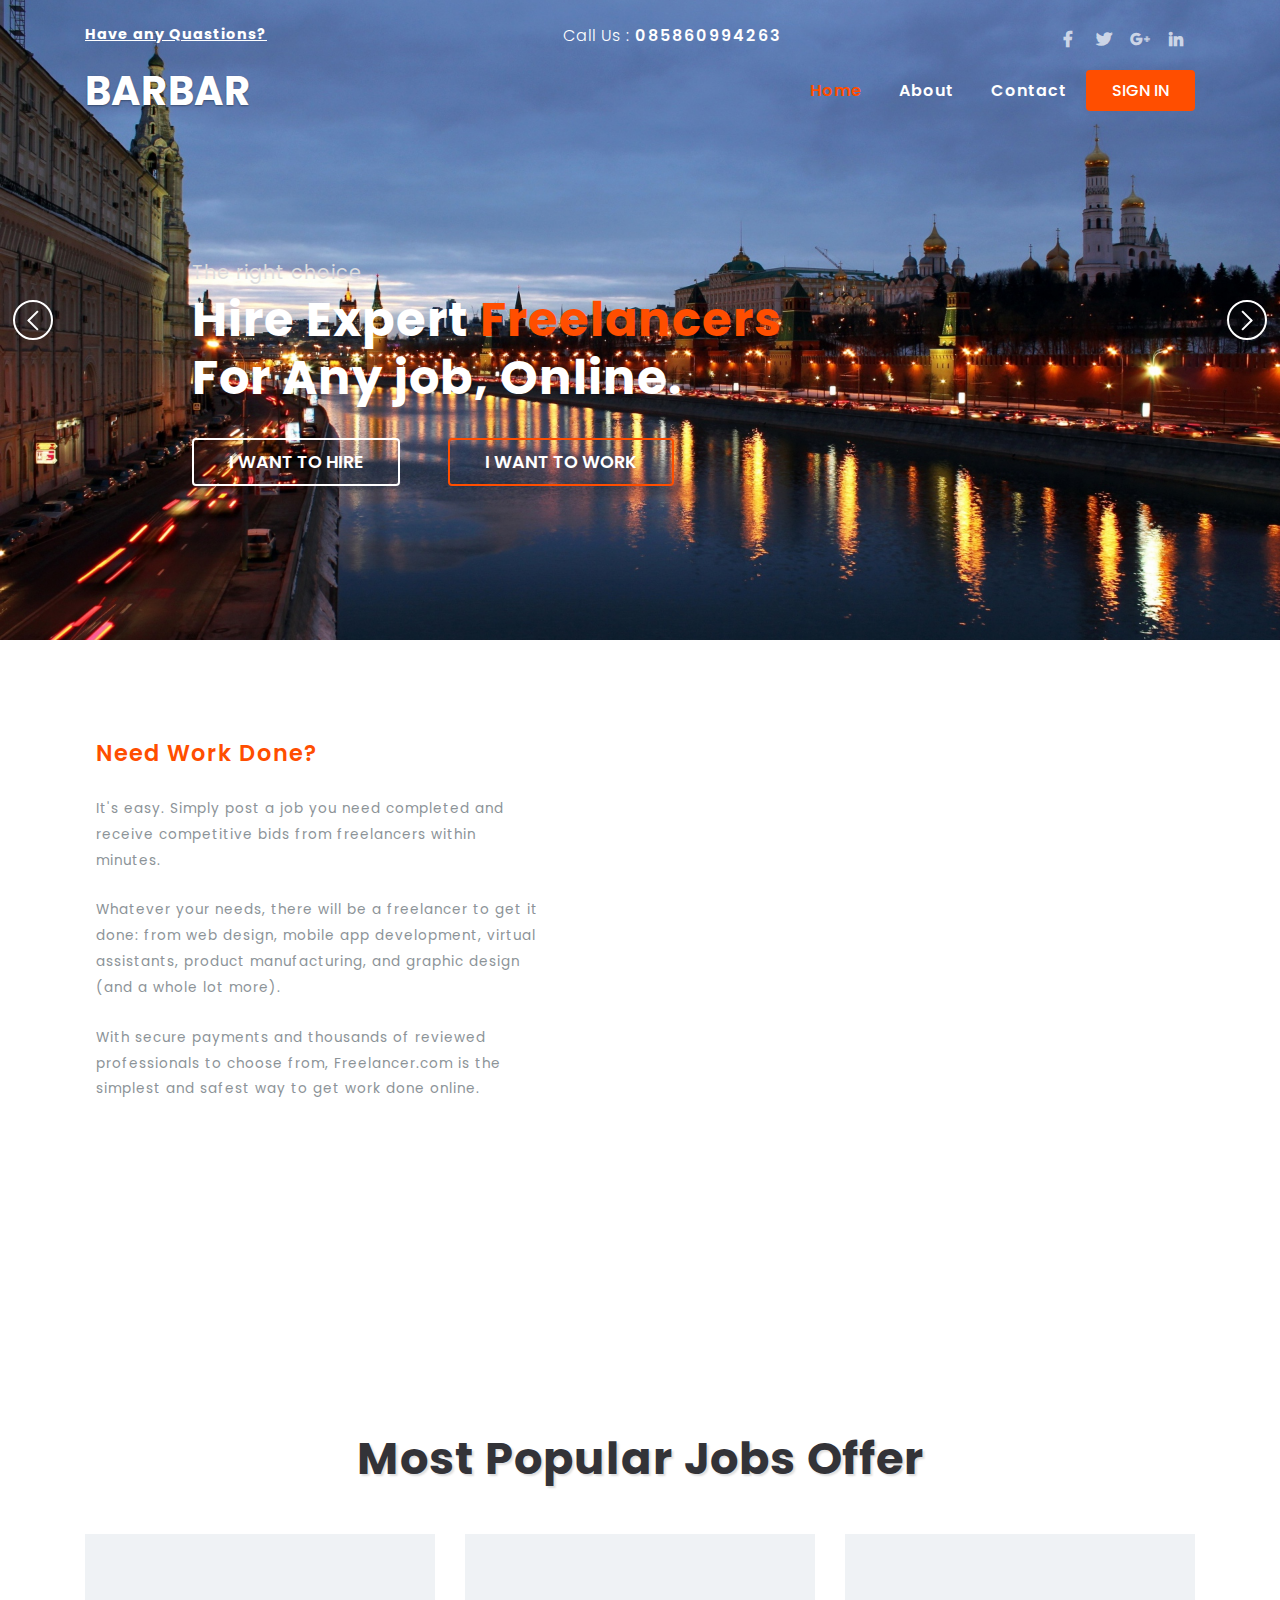
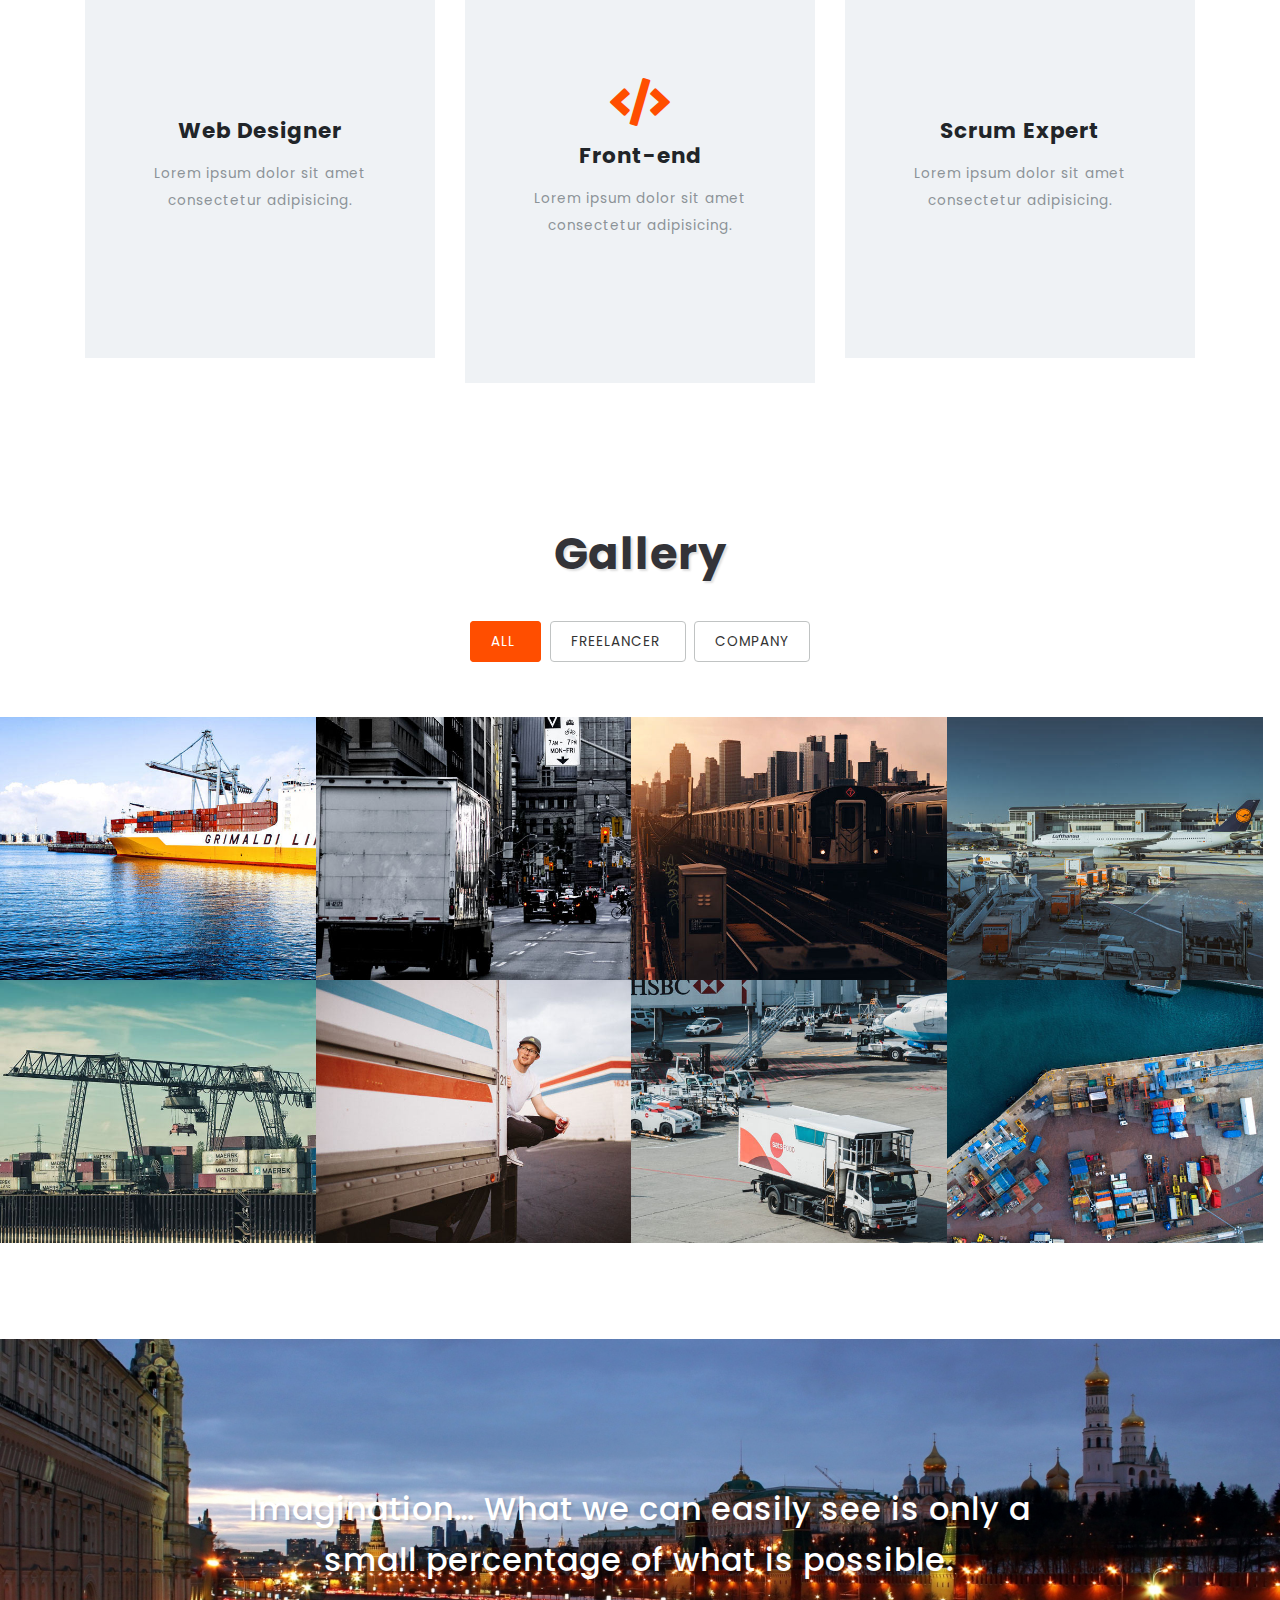
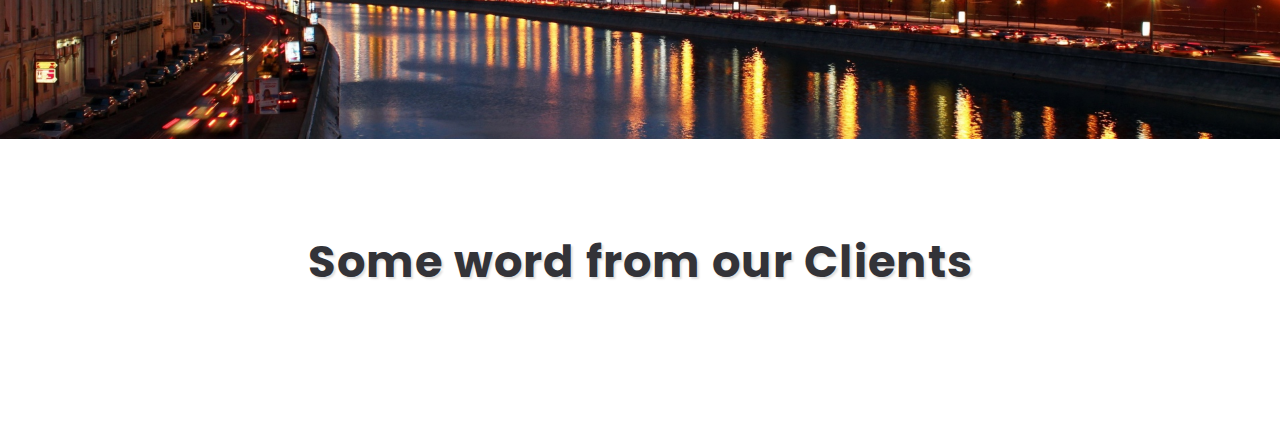
<file: index.html>
<!DOCTYPE html>
<html lang="zxx">

<head>
    <title>BARBAR CODE</title>
    <meta name="viewport" content="width=device-width, initial-scale=1">
    <link rel="stylesheet" href="https://cdnjs.cloudflare.com/ajax/libs/font-awesome/4.7.0/css/font-awesome.min.css">
    <meta name='viewport' content='width=device-width, initial-scale=1'>
    <link rel='stylesheet' href='https://use.fontawesome.com/releases/v5.5.0/css/all.css' integrity='sha384-B4dIYHKNBt8Bc12p+WXckhzcICo0wtJAoU8YZTY5qE0Id1GSseTk6S+L3BlXeVIU' crossorigin='anonymous'>
    <meta name="viewport" content="width=device-width, initial-scale=1">
    <meta charset="utf-8">
    <meta name="keywords" content="Shipment a Responsive web template, Bootstrap Web Templates, Flat Web Templates, Android Compatible web template, 
Smartphone Compatible web template, free webdesigns for Nokia, Samsung, LG, SonyEricsson, Motorola web design" />
    <script>
        addEventListener("load", function() {
            setTimeout(hideURLbar, 0);
        }, false);

        function hideURLbar() {
            window.scrollTo(0, 1);
        }
    </script>
    <link href="css/bootstrap.css" rel='stylesheet' type='text/css' />
    <link href="css/style.css" rel='stylesheet' type='text/css' />
    <link rel="stylesheet" href="css/owl.theme.css" type="text/css" media="all">
    <link rel="stylesheet" href="css/owl.carousel.css" type="text/css" media="screen" property="" />
    <link href="css/prettyPhoto.css" rel="stylesheet" type="text/css" />
    <link rel="stylesheet" href="css/minimal-slider.css" type="text/css" media="all" />
    <link href="css/fontawesome-all.css" rel="stylesheet">
    <link href="//fonts.googleapis.com/css?family=Josefin+Sans:100,100i,300,300i,400,400i,600,600i,700,700i" rel="stylesheet">
    <link href="//fonts.googleapis.com/css?family=Poppins:100,100i,200,200i,300,300i,400,400i,500,500i,600,600i,700,700i,800" rel="stylesheet">
</head>

<body>
    <div class="mian-content">
        <!-- main image slider container -->
        <div class="slide-window">
            <div class="slide-wrapper" style="width: 300%;">
                <div class="slide">
                    <div class="slide-caption">
                        <p>The right choice</p>
                        <h3>Hire Expert <span>Freelancers</span> For Any job, Online.</h3>
                        <div class="cont-btn">
                            <a class="btn text-uppercase" href="hire.html">
                            I Want to Hire</a>
                        </div>
                        <div class="cont-btnH">
                            <a class="btn text-uppercase" href="hire.html">
                            I Want to Work</a>
                        </div>

                    </div>
                </div>
                <div class="slide slide2">
                    <div class="slide-caption">
                        <p>The right choice</p>
                        <h3>Hire Expert <span>Freelancers</span> For Any job, Online.</h3>
                        <div class="cont-btn">
                            <a class="btn text-uppercase" href="hire.html">
                            I Want to Hire</a>
                        </div>
                        <div class="cont-btnH">
                            <a class="btn text-uppercase" href="hire.html">
                            I Want to Work</a>
                        </div>

                    </div>
                </div>
                <div class="slide slide3">
                    <div class="slide-caption">
                        <p>The right choice</p>
                        <h3>Hire Expert <span>Freelancers</span> For Any job, Online.</h3>
                        <div class="cont-btn">
                            <a class="btn text-uppercase" href="hire.html">
                            I Want to Hire</a>
                        </div>
                        <div class="cont-btnH">
                            <a class="btn text-uppercase" href="hire.html">
                            I Want to Work</a>
                        </div>

                    </div>
                </div>
            </div>
            <div class="slide-controller">
                <div class="slide-control-left">
                    <div class="slide-control-line"></div>
                    <div class="slide-control-line"></div>
                </div>
                <div class="slide-control-right">
                    <div class="slide-control-line"></div>
                    <div class="slide-control-line"></div>
                </div>
            </div>
        </div>
        <!-- main image slider container -->

        <div class="header-top-w3layouts">
            <div class="container">

                <header>
                    <div class="top-head-w3-agile text-left">
                        <div class="row top-content-info-wthree">
                            <div class="col-lg-5 top-content-left">
                                <h6>Have any Quastions?</h6>
                            </div>
                            <div class="col-lg-7 top-content-right">
                                <div class="row">
                                    <div class="col-md-6 callnumber text-left">
                                        <h6>Call Us : <span>085860994263</span></h6>
                                    </div>
                                    <div class="col-md-6 top-social-icons p-0">
                                        <ul class="social-icons d-flex justify-content-end">
                                            <li class="mr-1"><a href="#"><span class="fab fa-facebook-f"></span></a></li>
                                            <li class="mx-1"><a href="#"><span class="fab fa-twitter"></span></a></li>
                                            <li class="mx-1"><a href="#"><span class="fab fa-google-plus-g"></span></a></li>
                                            <li class="mx-1"><a href="#"><span class="fab fa-linkedin-in"></span></a></li>
                                        </ul>
                                    </div>
                                </div>
                            </div>

                        </div>
                    </div>
                    <div class="clearfix"></div>
                    <nav class="navbar navbar-expand-lg navbar-light">
                        <div class="logo text-left">
                            <h1>
                                <a class="navbar-brand" href="index.html">
                            BARBAR</a>
                            </h1>
                        </div>
                        <button class="navbar-toggler" type="button" data-toggle="collapse" data-target="#navbarSupportedContent" aria-controls="navbarSupportedContent" aria-expanded="false" aria-label="Toggle navigation">
                            <span class="navbar-toggler-icon">
                              
                            </span>

                        </button>

                        <div class="collapse navbar-collapse" id="navbarSupportedContent">
                            <ul class="navbar-nav ml-lg-auto text-right">
                                <li class="nav-item active">
                                    <a class="nav-link" href="index.html">Home
                                        <span class="sr-only">(current)</span>
                                    </a>
                                </li>
                                <li class="nav-item">
                                    <a class="nav-link" href="about.html">About</a>
                                </li>
                                <li class="nav-item">
                                    <a class="nav-link" href="contact.html">Contact</a>
                                </li>

                            </ul>

                            <div class="log-in">
                                <a class="btn text-uppercase" href="#" data-toggle="modal" data-target="#exampleModalCenter">
                                    Sign In</a>
                            </div>
                        </div>

                    </nav>
                </header>
            </div>
        </div>

    </div>
    
    <section class="banner-bottom-w3ls py-lg-5 py-md-5 py-3">
        <div class="container-fluid">
            <div class="row">
                <div class="
                 about-img">
                </div>
                <div class="col-lg-6 about-right">
                    <h3>Need Work Done?</h3><br>
                    <p>It's easy. Simply post a job you need completed and receive competitive bids from freelancers within minutes.</p><br>
                    <p>Whatever your needs, there will be a freelancer to get it done: from web design, mobile app development, virtual assistants, product manufacturing, and graphic design (and a whole lot more).</p><br>
                    <p>With secure payments and thousands of reviewed professionals to choose from, Freelancer.com is the simplest and safest way to get work done online.</p><br>
                    
                </div>
            </div>
        </div>
    </section>
    <!-- //banner-bottom-w3ls -->
    <!-- /services -->
    <section class="banner-bottom-w3ls py-lg-5 py-md-5 py-3">
        <div class="container">
            <div class="inner-sec-w3layouts py-lg-5 py-3">
                <h3 class="tittle text-center mb-md-5 mb-4">Most Popular Jobs Offer</h3>
                <div class="row middle-grids">
                    <div class="col-lg-4 about-in middle-grid-info text-center">
                        <div class="card">
                            <div class="card-body">
                                <i class="fas fa-laptop-code"></i>
                                <h5 class="card-title my-3">Web Designer</h5>
                                <p class="card-text">Lorem ipsum dolor sit amet consectetur adipisicing.
                                </p>
                            </div>
                        </div>
                    </div>
                    <div class="col-lg-4 about-in middle-grid-info text-center">
                        <div class="card">
                            <div class="card-body">
                                <i class="fa fa-code"></i>
                                <h5 class="card-title my-3">Front-end</h5>
                                <p class="card-text">Lorem ipsum dolor sit amet consectetur adipisicing.
                                </p>
                            </div>
                        </div>
                    </div>
                    <div class="col-lg-4 about-in middle-grid-info text-center">
                        <div class="card">
                            <div class="card-body">
                                <i class="fas fa-laptop-code"></i>
                                <h5 class="card-title my-3">Scrum Expert</h5>
                                <p class="card-text">Lorem ipsum dolor sit amet consectetur adipisicing.
                                </p>
                            </div>
                        </div>
                    </div>
                </div>
            </div>
        </div>
    </section>
    <!-- //services -->
    <!--gallery  -->
    <section class="gallery py-md-5 py-3">
        <div class="gallery-inner pb-md-5 pb-3">
            <h3 class="tittle text-center mb-md-5 mb-4">Gallery</h3>
            <ul class="portfolio-categ filter pb-5 mb-lg-3 text-center">
                <li class="port-filter all active">
                    <a href="#">All</a>
                </li>
                <li class="cat-item-1">
                    <a href="#" title="Category 1">Freelancer</a>
                </li>
                <li class="cat-item-2">
                    <a href="#" title="Category 2">company</a>
                </li>
                


            </ul>
            <ul class="portfolio-area clearfix">
                <li class="portfolio-item2" data-id="id-0" data-type="cat-item-3">
                    <span class="image-block img-hover">
                        <a class="image-zoom" href="images/g1.jpg" data-gal="prettyPhoto[gallery]">
                            <img src="images/g1.jpg" class="img-fluid " alt="">
                        </a>
                    </span>
                </li>
                <li class="portfolio-item2" data-id="id-1" data-type="cat-item-2">
                    <span class="image-block">
                       <a class="image-zoom" href="images/g2.jpg" data-gal="prettyPhoto[gallery]">
                            <img src="images/g2.jpg" class="img-fluid " alt="">
                        </a>
                    </span>
                </li>
                <li class="portfolio-item2" data-id="id-2" data-type="cat-item-1">
                    <span class="image-block">
                        <a class="image-zoom" href="images/g3.jpg" data-gal="prettyPhoto[gallery]">
                            <img src="images/g3.jpg" class="img-fluid " alt="">
                        </a>
                    </span>
                </li>
                <li class="portfolio-item2" data-id="id-4" data-type="cat-item-3">
                    <span class="image-block">
                       <a class="image-zoom" href="images/g4.jpg" data-gal="prettyPhoto[gallery]">
                            <img src="images/g4.jpg" class="img-fluid " alt="">
                        </a>
                    </span>
                </li>
                <li class="portfolio-item2" data-id="id-5" data-type="cat-item-2">
                    <span class="image-block">
                       <a class="image-zoom" href="images/g5.jpg" data-gal="prettyPhoto[gallery]">
                            <img src="images/g5.jpg" class="img-fluid " alt="">
                        </a>
                    </span>
                </li>
                <li class="portfolio-item2" data-id="id-7" data-type="cat-item-1">
                    <span class="image-block">
                       <a class="image-zoom" href="images/g6.jpg" data-gal="prettyPhoto[gallery]">
                            <img src="images/g6.jpg" class="img-fluid " alt="">
                        </a>
                    </span>
                </li>
                <li class="portfolio-item2" data-id="id-7" data-type="cat-item-1">
                    <span class="image-block">
                       <a class="image-zoom" href="images/g7.jpg" data-gal="prettyPhoto[gallery]">
                            <img src="images/g7.jpg" class="img-fluid " alt="">
                        </a>
                    </span>
                </li>
                <li class="portfolio-item2" data-id="id-7" data-type="cat-item-1">
                    <span class="image-block">
                        <a class="image-zoom" href="images/g8.jpg" data-gal="prettyPhoto[gallery]">
                            <img src="images/g8.jpg" class="img-fluid " alt="">
                        </a>
                    </span>
                </li>
            </ul>
            <!--end portfolio-area -->
        </div>
        <!-- //gallery container -->
    </section>

    <section class="bottom-last py-5 text-center">
        <div class="bottom-bg">
            <h3>Imagination… What we can easily see is only a small percentage of what is possible.</h3>

        </div>
    </section>
    
    <section class="clients py-md-5 py-3">
        <div class="container">
            <div class="inner-sec-w3layouts py-md-5 py-3">
                <h3 class="tittle text-center mb-md-5 mb-4">Some word from our Clients</h3>
                <div class="owl-carousel owl-theme">
                    <div class="item">
                        <div class="feedback-info text-left">
                            <div class="feedback-top">

                                <p>Lorem ipsum dolor sit amet consectetur adipisicing elit sedc dnmo eiusmod tempor incididunt ut labore.</p>
                            </div>
                            <div class="feedback-grids">
                                <div class="feedback-img">
                                    <img src="images/t1.jpg" class="img-fluid rounded-circle" alt="" />
                                </div>
                                <div class="feedback-img-info">
                                    <h5>Mary Jane</h5>
                                    <p>United States
                                        <span>(Company)</span>
                                    </p>
                                </div>
                                <div class="clearfix"> </div>
                            </div>
                        </div>
                    </div>
                    <div class="item">
                        <div class="feedback-info text-left">

                            <div class="feedback-top">

                                <p>Lorem ipsum dolor sit amet consectetur adipisicing elit sedc dnmo eiusmod tempor incididunt ut labore.</p>
                            </div>
                            <div class="feedback-grids">
                                <div class="feedback-img">
                                    <img src="images/t3.jpg" class="img-fluid rounded-circle" alt="" />
                                </div>
                                <div class="feedback-img-info">
                                    <h5>Steven Wilson</h5>
                                    <p>United States
                                        <span>(Company)</span>
                                    </p>
                                </div>
                                <div class="clearfix"> </div>
                            </div>
                        </div>
                    </div>
                    <div class="item">
                        <div class="feedback-info text-left">
                            <div class="feedback-top">
                                <p>Lorem ipsum dolor sit amet consectetur adipisicing elit sedc dnmo eiusmod tempor incididunt ut labore.</p>
                            </div>
                            <div class="feedback-grids">
                                <div class="feedback-img">
                                    <img src="images/t2.jpg" class="img-fluid rounded-circle" alt="" />
                                </div>
                                <div class="feedback-img-info">
                                    <h5>Peter guptill</h5>
                                    <p>Vestibulum <span>(Company)</span></p>
                                </div>
                                <div class="clearfix"> </div>
                            </div>
                        </div>
                    </div>
                    <div class="item">
                        <div class="feedback-info text-left">

                            <div class="feedback-top">

                                <p>Lorem ipsum dolor sit amet consectetur adipisicing elit sedc dnmo eiusmod tempor incididunt ut labore.</p>
                            </div>
                            <div class="feedback-grids">
                                <div class="feedback-img">
                                    <img src="images/t3.jpg" class="img-fluid rounded-circle" alt="" />
                                </div>
                                <div class="feedback-img-info">
                                    <h5>Steven Wilson</h5>
                                    <p>United States
                                        <span>(Company)</span>
                                    </p>
                                </div>
                                <div class="clearfix"> </div>
                            </div>
                        </div>
                    </div>
                    <div class="item">
                        <div class="feedback-info text-left">
                            <div class="feedback-top">
                                <p>Lorem ipsum dolor sit amet consectetur adipisicing elit sedc dnmo eiusmod tempor incididunt ut labore.</p>
                            </div>
                            <div class="feedback-grids">
                                <div class="feedback-img">
                                    <img src="images/t2.jpg" class="img-fluid rounded-circle" alt="" />
                                </div>
                                <div class="feedback-img-info">
                                    <h5>Peter guptill</h5>
                                    <p>Vestibulum <span>(Company)</span></p>
                                </div>
                                <div class="clearfix"> </div>
                            </div>
                        </div>
                    </div>

                </div>
            </div>
        </div>
    </section>
    <!--//testimonials-->

    <!--/newsletter-->
</file>
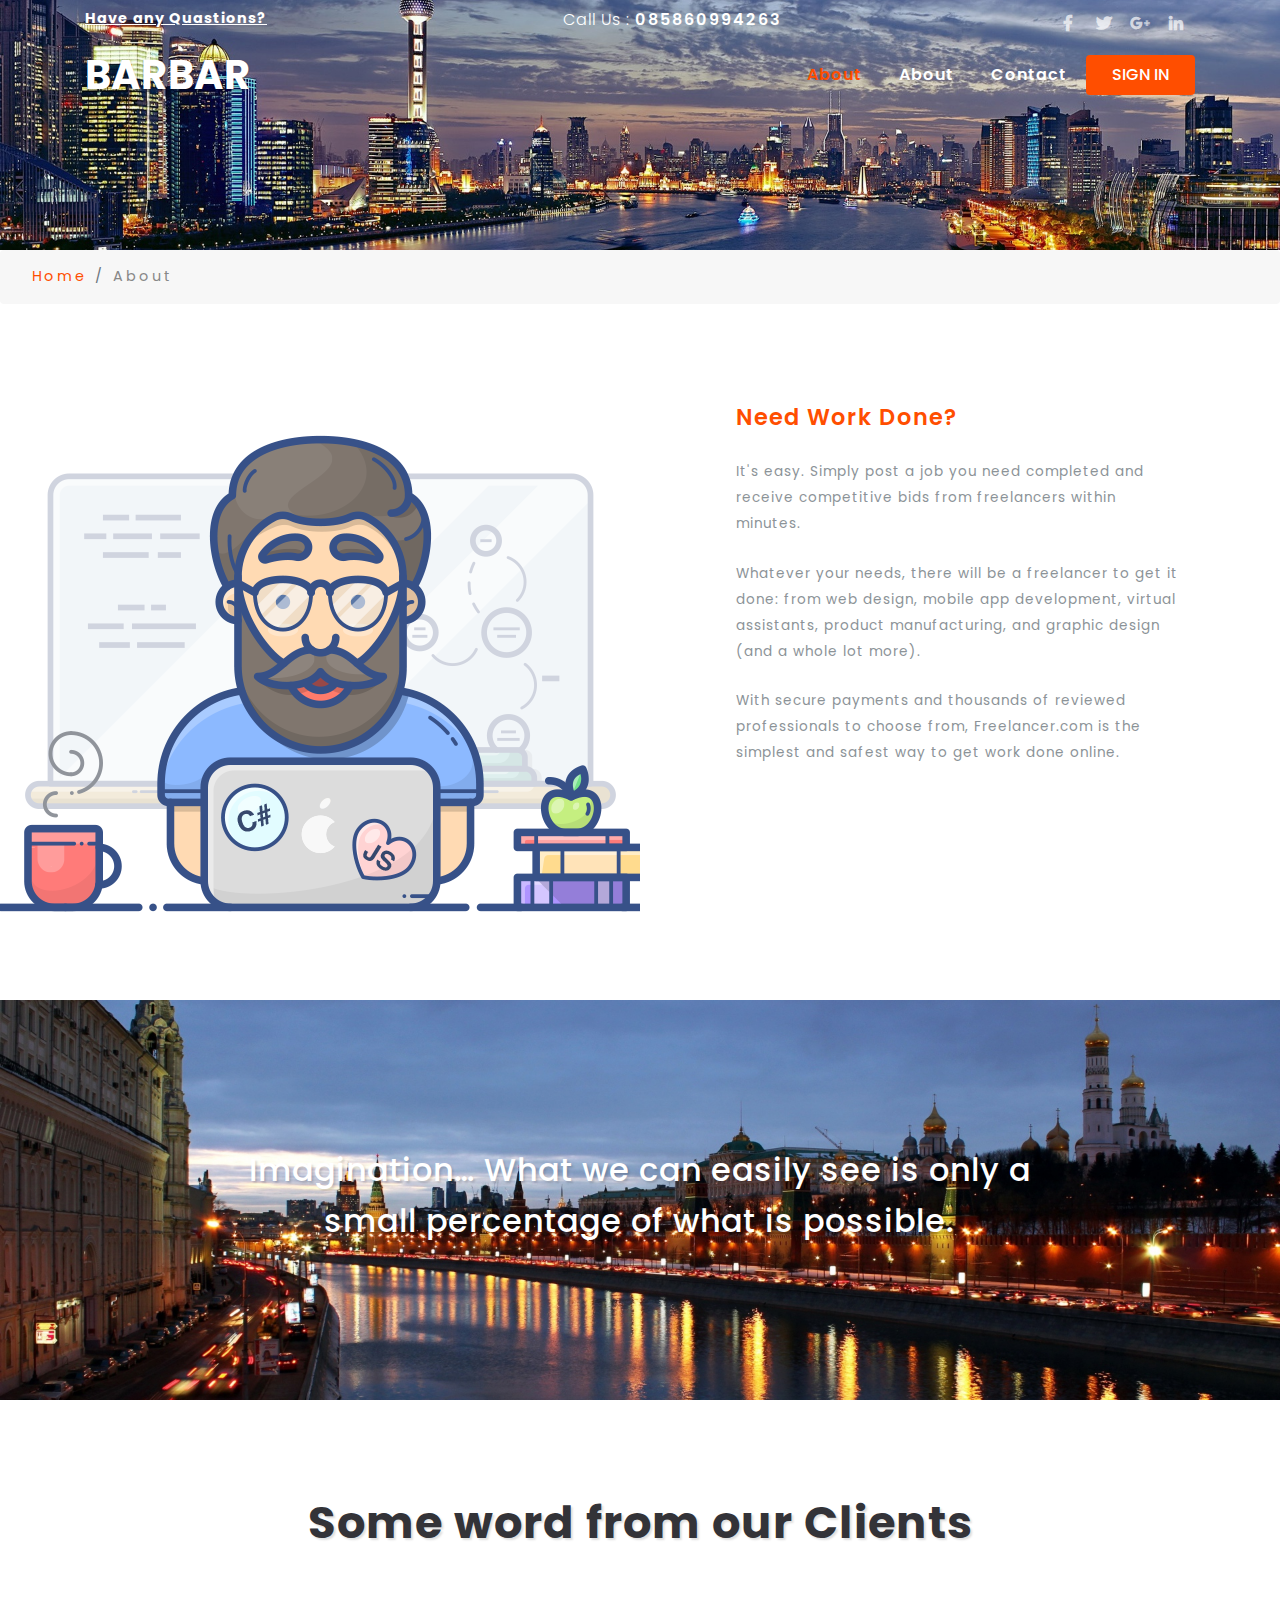
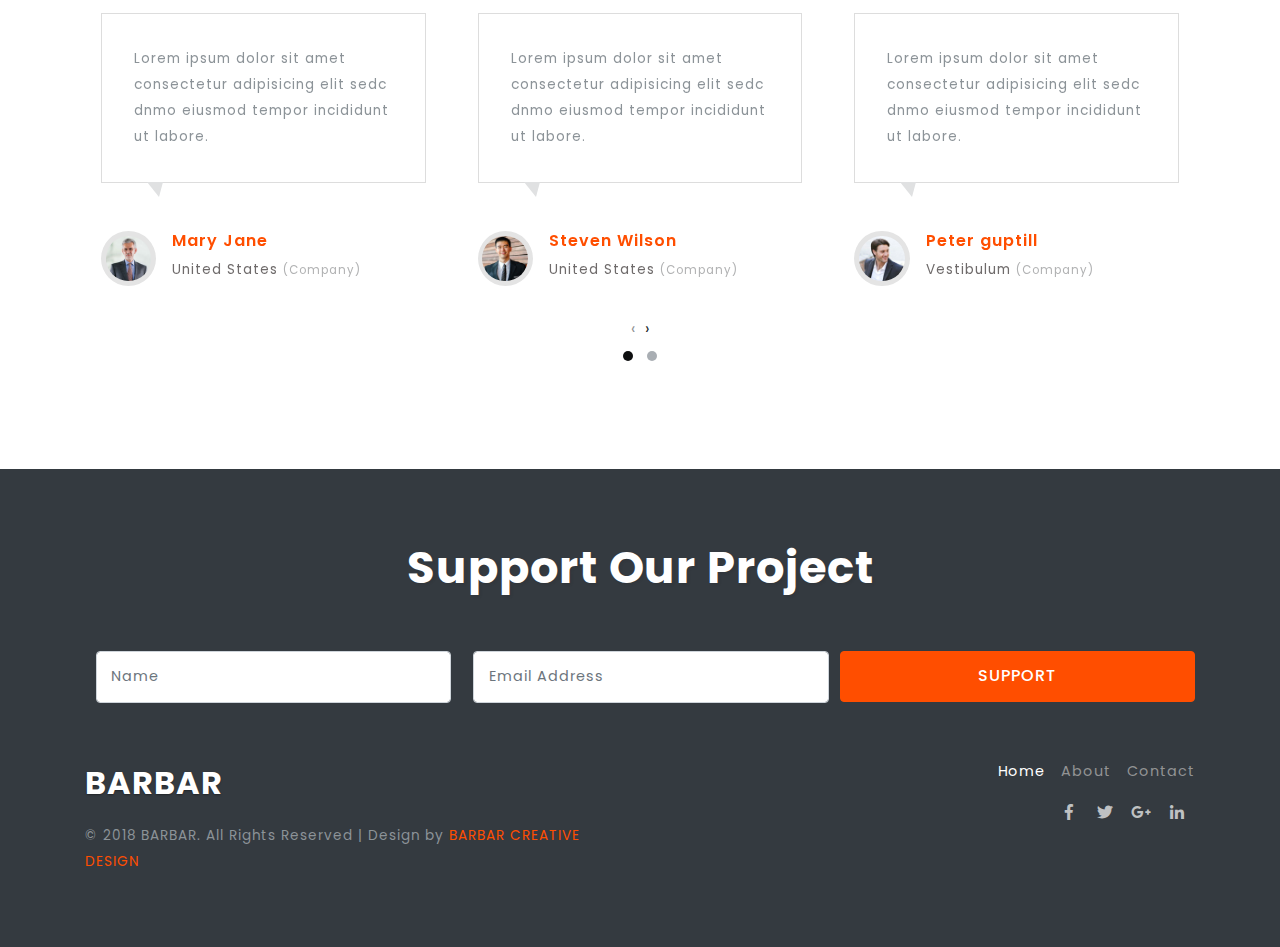
<file: about.html>
<!--
	Author: W3layouts
	Author URL: http://w3layouts.com
	License: Creative Commons Attribution 3.0 Unported
	License URL: http://creativecommons.org/licenses/by/3.0/
-->
<!DOCTYPE html>
<html lang="zxx">

<head>
    <title>BARBAR CODE</title>
    <meta name="viewport" content="width=device-width, initial-scale=1">
    <meta charset="utf-8">
    <meta name="keywords" content="Shipment a Responsive web template, Bootstrap Web Templates, Flat Web Templates, Android Compatible web template, 
Smartphone Compatible web template, free webdesigns for Nokia, Samsung, LG, SonyEricsson, Motorola web design" />
    <script>
        addEventListener("load", function() {
            setTimeout(hideURLbar, 0);
        }, false);

        function hideURLbar() {
            window.scrollTo(0, 1);
        }
    </script>
    <link href="css/bootstrap.css" rel='stylesheet' type='text/css' />
    <link href="css/style.css" rel='stylesheet' type='text/css' />
    <link rel="stylesheet" href="css/owl.theme.css" type="text/css" media="all">
    <link rel="stylesheet" href="css/owl.carousel.css" type="text/css" media="screen" property="" />
    <link href="css/fontawesome-all.css" rel="stylesheet">
    <link href="//fonts.googleapis.com/css?family=Josefin+Sans:100,100i,300,300i,400,400i,600,600i,700,700i" rel="stylesheet">
    <link href="//fonts.googleapis.com/css?family=Poppins:100,100i,200,200i,300,300i,400,400i,500,500i,600,600i,700,700i,800" rel="stylesheet">
</head>
<body>
    <div class="mian-content inner-page">
        <div class="header-top-w3layouts">
            <div class="container">

               <header>
                    <div class="top-head-w3-agile text-left">
                        <div class="row top-content-info-wthree">
                            <div class="col-lg-5 top-content-left">
                                <h6>Have any Quastions?</h6>
                            </div>
                            <div class="col-lg-7 top-content-right">
                                <div class="row">
                                    <div class="col-md-6 callnumber text-left">
                                        <h6>Call Us : <span>085860994263</span></h6>
                                    </div>
                                    <div class="col-md-6 top-social-icons p-0">
                                        <ul class="social-icons d-flex justify-content-end">
                                            <li class="mr-1"><a href="#"><span class="fab fa-facebook-f"></span></a></li>
                                            <li class="mx-1"><a href="#"><span class="fab fa-twitter"></span></a></li>
                                            <li class="mx-1"><a href="#"><span class="fab fa-google-plus-g"></span></a></li>
                                            <li class="mx-1"><a href="#"><span class="fab fa-linkedin-in"></span></a></li>
                                        </ul>
                                    </div>
                                </div>
                            </div>

                        </div>
                    </div>
                    <div class="clearfix"></div>
                    <nav class="navbar navbar-expand-lg navbar-light">
                        <div class="logo text-left">
                            <h1>
                                <a class="navbar-brand" href="index.html">
                            BARBAR</a>
                            </h1>
                        </div>
                        <button class="navbar-toggler" type="button" data-toggle="collapse" data-target="#navbarSupportedContent" aria-controls="navbarSupportedContent" aria-expanded="false" aria-label="Toggle navigation">
                            <span class="navbar-toggler-icon">
                              
                            </span>

                        </button>

                        <div class="collapse navbar-collapse" id="navbarSupportedContent">
                            <ul class="navbar-nav ml-lg-auto text-right">
                                <li class="nav-item active">
                                    <a class="nav-link" href="index.html">About
                                        <span class="sr-only">(current)</span>
                                    </a>
                                </li>
                                <li class="nav-item">
                                    <a class="nav-link" href="about.html">About</a>
                                </li>
                                <li class="nav-item">
                                    <a class="nav-link" href="contact.html">Contact</a>
                                </li>

                            </ul>

                            <div class="log-in">
                                <a class="btn text-uppercase" href="#" data-toggle="modal" data-target="#exampleModalCenter">
                                    Sign In</a>
                            </div>
                        </div>

                    </nav>
                </header>
            </div>
        </div>

    </div>
    <!--// banner-text -->
    <!-- /breadcrumb -->
    <ol class="breadcrumb">
        <li class="breadcrumb-item">
            <a href="index.html">Home</a>
        </li>
        <li class="breadcrumb-item active">About</li>
    </ol>
    <!-- //breadcrumb -->
    <!-- banner-bottom-w3ls -->
   <section class="banner-bottom-w3ls py-lg-5 py-md-5 py-3">
        <div class="container-fluid">
            <div class="row">
                <div class="col-lg-6 about-img">
                </div>
                <div class="col-lg-6 about-right">
                    <h3>Need Work Done?</h3><br>
                    <p>It's easy. Simply post a job you need completed and receive competitive bids from freelancers within minutes.</p><br>
                    <p>Whatever your needs, there will be a freelancer to get it done: from web design, mobile app development, virtual assistants, product manufacturing, and graphic design (and a whole lot more).</p><br>
                    <p>With secure payments and thousands of reviewed professionals to choose from, Freelancer.com is the simplest and safest way to get work done online.</p><br>
                    
                </div>
            </div>
        </div>
    </section>
    <!-- //banner-bottom-w3ls -->
    <!-- ab -->
    
    <!-- //ab -->
    <!-- /bottom-last -->
    
    <section class="bottom-last py-5 text-center">
        <div class="bottom-bg">
            <h3>Imagination… What we can easily see is only a small percentage of what is possible.</h3>

        </div>
    </section>
    <!-- //bottom-last -->
    <!--/Blog-Posts-->
    
    
    <section class="clients py-md-5 py-3">
        <div class="container">
            <div class="inner-sec-w3layouts py-md-5 py-3">
                <h3 class="tittle text-center mb-md-5 mb-4">Some word from our Clients</h3>
                <div class="owl-carousel owl-theme">
                    <div class="item">
                        <div class="feedback-info text-left">
                            <div class="feedback-top">

                                <p>Lorem ipsum dolor sit amet consectetur adipisicing elit sedc dnmo eiusmod tempor incididunt ut labore.</p>
                            </div>
                            <div class="feedback-grids">
                                <div class="feedback-img">
                                    <img src="images/t1.jpg" class="img-fluid rounded-circle" alt="" />
                                </div>
                                <div class="feedback-img-info">
                                    <h5>Mary Jane</h5>
                                    <p>United States
                                        <span>(Company)</span>
                                    </p>
                                </div>
                                <div class="clearfix"> </div>
                            </div>
                        </div>
                    </div>
                    <div class="item">
                        <div class="feedback-info text-left">

                            <div class="feedback-top">

                                <p>Lorem ipsum dolor sit amet consectetur adipisicing elit sedc dnmo eiusmod tempor incididunt ut labore.</p>
                            </div>
                            <div class="feedback-grids">
                                <div class="feedback-img">
                                    <img src="images/t3.jpg" class="img-fluid rounded-circle" alt="" />
                                </div>
                                <div class="feedback-img-info">
                                    <h5>Steven Wilson</h5>
                                    <p>United States
                                        <span>(Company)</span>
                                    </p>
                                </div>
                                <div class="clearfix"> </div>
                            </div>
                        </div>
                    </div>
                    <div class="item">
                        <div class="feedback-info text-left">
                            <div class="feedback-top">
                                <p>Lorem ipsum dolor sit amet consectetur adipisicing elit sedc dnmo eiusmod tempor incididunt ut labore.</p>
                            </div>
                            <div class="feedback-grids">
                                <div class="feedback-img">
                                    <img src="images/t2.jpg" class="img-fluid rounded-circle" alt="" />
                                </div>
                                <div class="feedback-img-info">
                                    <h5>Peter guptill</h5>
                                    <p>Vestibulum <span>(Company)</span></p>
                                </div>
                                <div class="clearfix"> </div>
                            </div>
                        </div>
                    </div>
                    <div class="item">
                        <div class="feedback-info text-left">

                            <div class="feedback-top">

                                <p>Lorem ipsum dolor sit amet consectetur adipisicing elit sedc dnmo eiusmod tempor incididunt ut labore.</p>
                            </div>
                            <div class="feedback-grids">
                                <div class="feedback-img">
                                    <img src="images/t3.jpg" class="img-fluid rounded-circle" alt="" />
                                </div>
                                <div class="feedback-img-info">
                                    <h5>Steven Wilson</h5>
                                    <p>United States
                                        <span>(Company)</span>
                                    </p>
                                </div>
                                <div class="clearfix"> </div>
                            </div>
                        </div>
                    </div>
                    <div class="item">
                        <div class="feedback-info text-left">
                            <div class="feedback-top">
                                <p>Lorem ipsum dolor sit amet consectetur adipisicing elit sedc dnmo eiusmod tempor incididunt ut labore.</p>
                            </div>
                            <div class="feedback-grids">
                                <div class="feedback-img">
                                    <img src="images/t2.jpg" class="img-fluid rounded-circle" alt="" />
                                </div>
                                <div class="feedback-img-info">
                                    <h5>Peter guptill</h5>
                                    <p>Vestibulum <span>(Company)</span></p>
                                </div>
                                <div class="clearfix"> </div>
                            </div>
                        </div>
                    </div>

                </div>
            </div>
        </div>
    </section>
    <!--//testimonials-->

    <!--/newsletter-->
    <footer class="newsletter_right_w3agile bg-dark pymd-5 py-4">
        <div class="container">
            <div class="inner-sec-w3layouts py-md-5 py-3">
                <h3 class="tittle text-center mb-md-5 mb-4 text-white">Support Our Project</h3>
                <div class="n-right-w3ls">
                    <form action="#" method="post">
                        <div class="form-group">
                            <input class="form-control" type="text" name="Name" placeholder="Name" required="">
                        </div>
                        <div class="form-group">
                            <input class="form-control" type="text" name="Name" placeholder="Email Address" required="">
                        </div>

                        <div class="form-group">
                            <input class="form-control submit text-uppercase" type="submit" value="Support">
                        </div>
                        <div class="clearfix"></div>
                    </form>
                </div>
                <div class="row footer-bottom-wthree mt-lg-5 mt-3">
                    <div class="col-lg-6 copyright">
                        <h2><a class="navbar-brand" href="index.html">
                            BARBAR</a></h2>
                        <p class="copy-right mt-3">© 2018 BARBAR. All Rights Reserved | Design by
                            <a href="#"> BARBAR CREATIVE DESIGN </a>
                        </p>
                    </div>
                    <div class="col-lg-6 social-icon footer">
                        <ul class="links-nav d-flex justify-content-end">
                            <li>
                                <a class="active" href="index.html">Home</a>
                            </li>
                            <li>
                                <a href="about.html">About</a>
                            </li>

                            <li>
                                <a href="contact.html">Contact</a>
                            </li>
                        </ul>
                        <ul class="social-icons d-flex justify-content-end mt-3">
                            <li class="mr-1"><a href="#"><span class="fab fa-facebook-f"></span></a></li>
                            <li class="mx-1"><a href="#"><span class="fab fa-twitter"></span></a></li>
                            <li class="mx-1"><a href="#"><span class="fab fa-google-plus-g"></span></a></li>
                            <li class="mx-1"><a href="#"><span class="fab fa-linkedin-in"></span></a></li>
                        </ul>
                    </div>
                    <div class="clearfix"></div>

                </div>

            </div>
        </div>
    </footer>
    <!--//newsletter-->
    <!--model-forms-->
    <!--/Login-->
    <div class="modal fade" id="exampleModalCenter" tabindex="-1" role="dialog" aria-hidden="true">
        <div class="modal-dialog modal-dialog-centered" role="document">
            <div class="modal-content">
                <div class="modal-header text-center">
                    <button type="button" class="close" data-dismiss="modal" aria-label="Close">
                        <span aria-hidden="true">&times;</span>
                    </button>
                </div>
                <div class="modal-body">

                    <div class="login px-4 mx-auto mw-100">
                        <h5 class="text-center mb-4">Login Now</h5>
                        <form action="#" method="post">
                            <div class="form-group">
                                <label class="mb-2">Email address</label>
                                <input type="email" class="form-control" id="exampleInputEmail1" aria-describedby="emailHelp" placeholder="" required="">
                                <small id="emailHelp" class="form-text text-muted">We'll never share your email with anyone else.</small>
                            </div>
                            <div class="form-group">
                                <label class="mb-2">Password</label>
                                <input type="password" class="form-control" id="exampleInputPassword1" placeholder="" required="">
                            </div>
                            <div class="form-check mb-2">
                                <input type="checkbox" class="form-check-input" id="exampleCheck1">
                                <label class="form-check-label" for="exampleCheck1">Check me out</label>
                            </div>
                            <button type="submit" class="btn btn-primary submit mb-4">Sign In</button>
                            <p class="text-center pb-4">
                                <a href="#" data-toggle="modal" data-target="#exampleModalCenter2"> Don't have an account?</a>
                            </p>
                        </form>
                    </div>
                </div>

            </div>
        </div>
    </div>
    <!--//Login-->
    <!--/Register-->
    <div class="modal fade" id="exampleModalCenter2" tabindex="-1" role="dialog" aria-hidden="true">
        <div class="modal-dialog modal-dialog-centered" role="document">
            <div class="modal-content">
                <div class="modal-header text-center">
                    <button type="button" class="close" data-dismiss="modal" aria-label="Close">
                        <span aria-hidden="true">&times;</span>
                    </button>
                </div>
                <div class="modal-body">
                    <div class="login px-4 mx-auto mw-100">
                        <h5 class="text-center mb-4">Register Now</h5>
                        <form action="#" method="post">
                            <div class="form-group">
                                <label>First name</label>

                                <input type="text" class="form-control" id="validationDefault01" placeholder="" required="">
                            </div>
                            <div class="form-group">
                                <label>Last name</label>
                                <input type="text" class="form-control" id="validationDefault02" placeholder="" required="">
                            </div>

                            <div class="form-group">
                                <label class="mb-2">Password</label>
                                <input type="password" class="form-control" id="password1" placeholder="" required="">
                            </div>
                            <div class="form-group">
                                <label>Confirm Password</label>
                                <input type="password" class="form-control" id="password2" placeholder="" required="">
                            </div>

                            <button type="submit" class="btn btn-primary submit mb-4">Register</button>
                            <p class="text-center pb-4">
                                <a href="#">By clicking Register, I agree to your terms</a>
                            </p>
                        </form>

                    </div>
                </div>

            </div>
        </div>
    </div>
    <!--//Register-->

    <!--//model-form-->
    <!-- js -->
    <script src="js/jquery-2.2.3.min.js"></script>
    <script src="js/minimal-slider.js"></script>
    <!-- carousel -->
    <script src="js/owl.carousel.js"></script>
    <script>
        $(document).ready(function() {
            $('.owl-carousel').owlCarousel({
                loop: true,
                margin: 10,
                responsiveClass: true,
                responsive: {
                    0: {
                        items: 1,
                        nav: true
                    },
                    600: {
                        items: 1,
                        nav: false
                    },
                    900: {
                        items: 1,
                        nav: false
                    },
                    1000: {
                        items: 3,
                        nav: true,
                        loop: false,
                        margin: 20
                    }
                }
            })
        })
    </script>
    <!-- //carousel -->
    <script>
        $(document).ready(function() {
            $(".dropdown").hover(
                function() {
                    $('.dropdown-menu', this).stop(true, true).slideDown("fast");
                    $(this).toggleClass('open');
                },
                function() {
                    $('.dropdown-menu', this).stop(true, true).slideUp("fast");
                    $(this).toggleClass('open');
                }
            );
        });
    </script>
    <!-- //dropdown nav -->
    <!-- password-script -->
    <script>
        window.onload = function() {
            document.getElementById("password1").onchange = validatePassword;
            document.getElementById("password2").onchange = validatePassword;
        }

        function validatePassword() {
            var pass2 = document.getElementById("password2").value;
            var pass1 = document.getElementById("password1").value;
            if (pass1 != pass2)
                document.getElementById("password2").setCustomValidity("Passwords Don't Match");
            else
                document.getElementById("password2").setCustomValidity('');
            //empty string means no validation error
        }
    </script>
    <!-- //password-script -->
    <!--/ start-smoth-scrolling -->
    <script src="js/move-top.js"></script>
    <script src="js/easing.js"></script>
    <script>
        jQuery(document).ready(function($) {
            $(".scroll").click(function(event) {
                event.preventDefault();
                $('html,body').animate({
                    scrollTop: $(this.hash).offset().top
                }, 900);
            });
        });
    </script>
    <script>
        $(document).ready(function() {
            /*
                                    var defaults = {
                                          containerID: 'toTop', // fading element id
                                        containerHoverID: 'toTopHover', // fading element hover id
                                        scrollSpeed: 1200,
                                        easingType: 'linear' 
                                     };
                                    */

            $().UItoTop({
                easingType: 'easeOutQuart'
            });

        });
   </script> 
    <!--// end-smoth-scrolling -->
    <!-- /js -->
    <script src="js/bootstrap.js"></script>
    <!-- //js -->
    <!-- jQuery-Photo-filter-lightbox-Gallery-plugin -->
    <!--// end-smoth-scrolling -->
    <script src="js/jquery-1.7.2.js"></script>
    <script src="js/jquery.quicksand.js"></script>
    <script src="js/pretty-script.js"></script>
    <script src="js/jquery.prettyPhoto.js"></script>
    <!-- //jQuery-Photo-filter-lightbox-Gallery-plugin -->

</body>

</html>
</file>
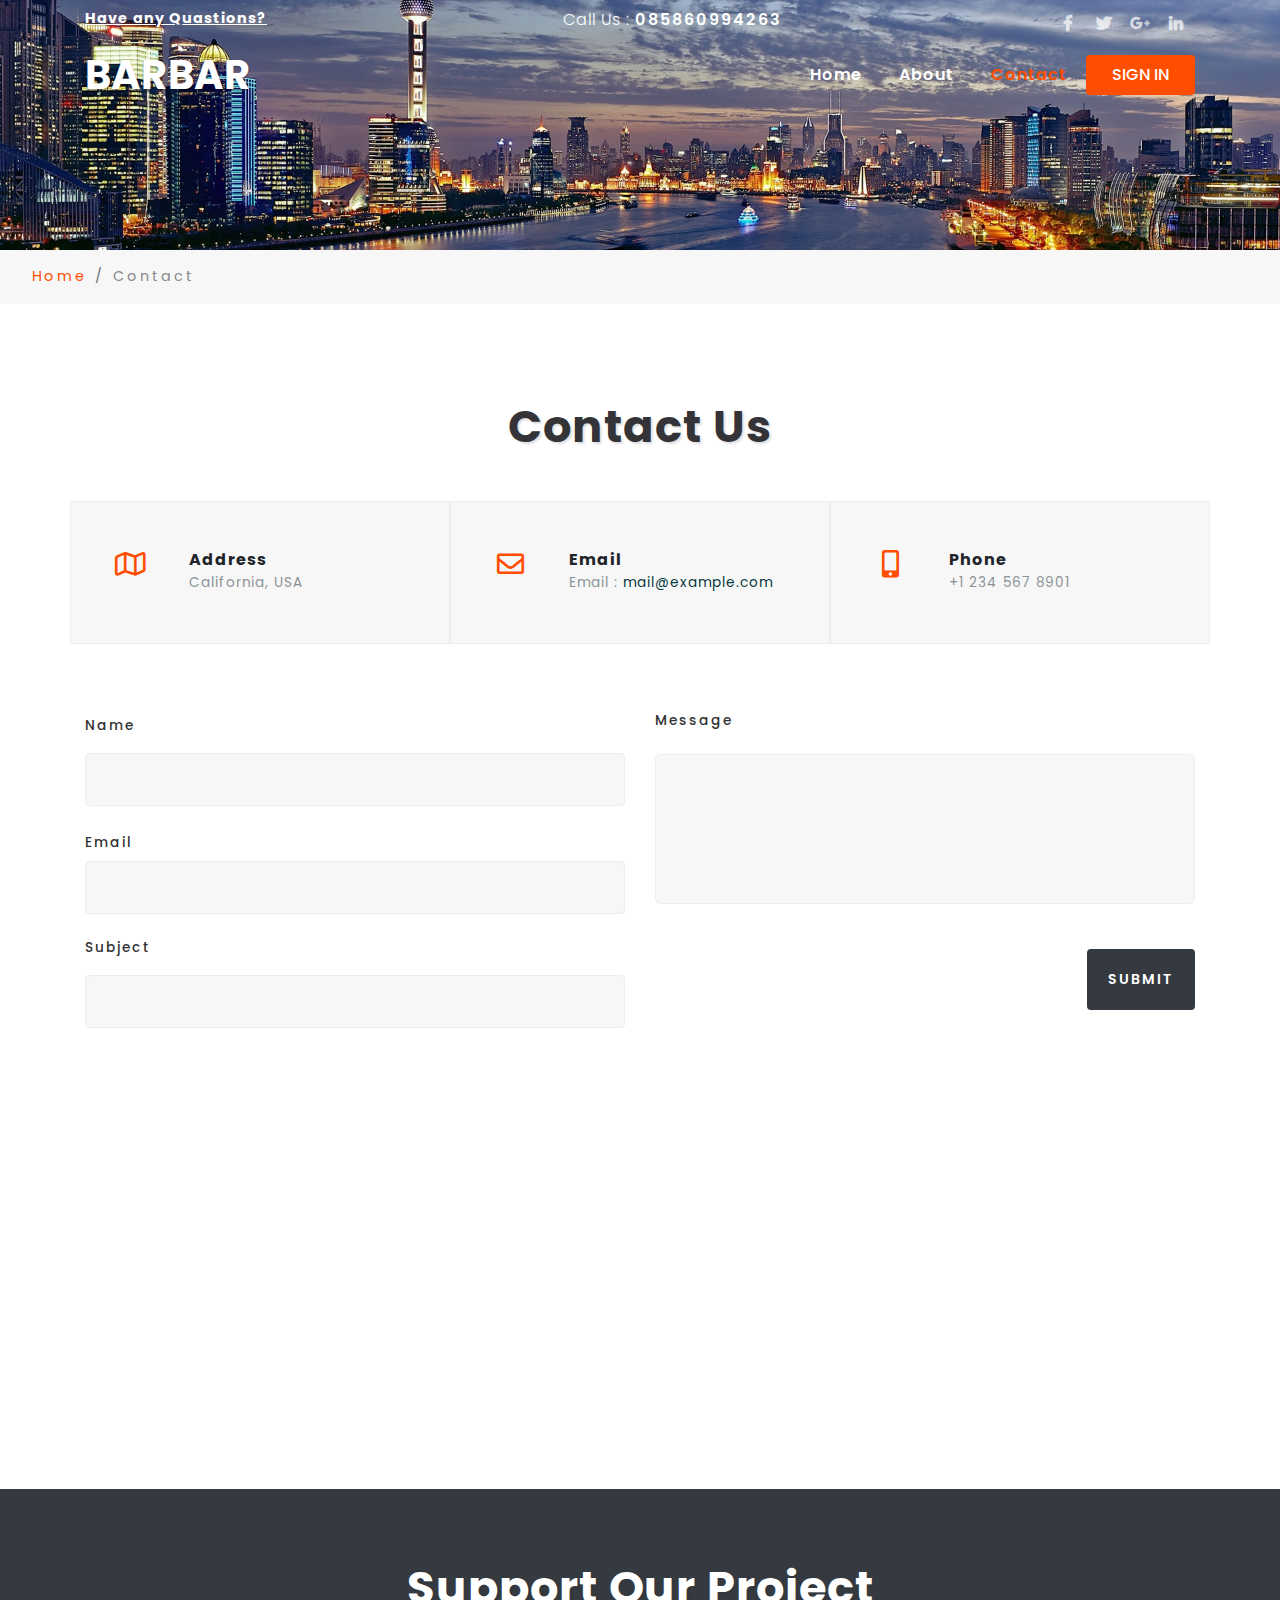
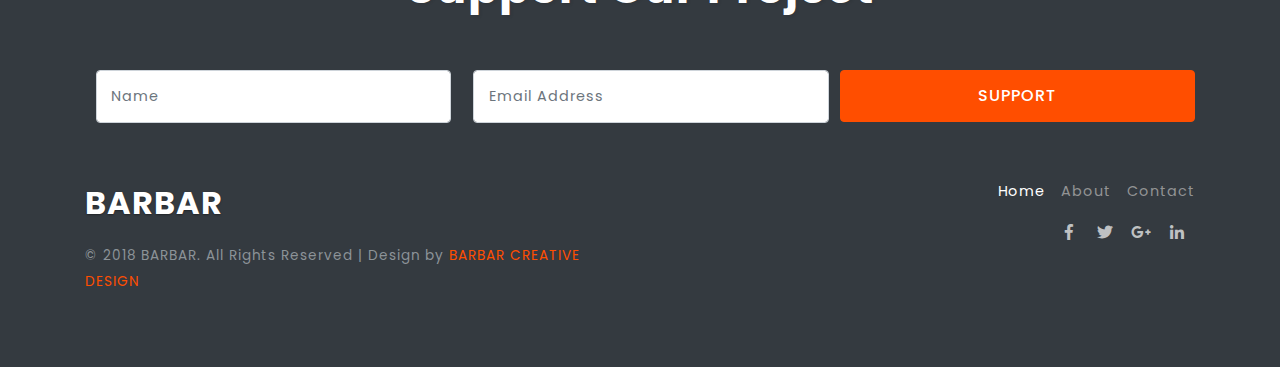
<file: contact.html>
<!DOCTYPE html>
<html lang="zxx">

<head>
    <title>BARBAR CODE</title>
    <meta name="viewport" content="width=device-width, initial-scale=1">
    <meta charset="utf-8">
    <meta name="keywords" content="Shipment a Responsive web template, Bootstrap Web Templates, Flat Web Templates, Android Compatible web template, 
Smartphone Compatible web template, free webdesigns for Nokia, Samsung, LG, SonyEricsson, Motorola web design" />
    <script>
        addEventListener("load", function() {
            setTimeout(hideURLbar, 0);
        }, false);

        function hideURLbar() {
            window.scrollTo(0, 1);
        }
    </script>
    <link href="css/bootstrap.css" rel='stylesheet' type='text/css' />
    <link href="css/style.css" rel='stylesheet' type='text/css' />
    <link href="css/contact.css" rel='stylesheet' type='text/css' />
    <link href="css/fontawesome-all.css" rel="stylesheet">
    <link href="//fonts.googleapis.com/css?family=Josefin+Sans:100,100i,300,300i,400,400i,600,600i,700,700i" rel="stylesheet">
    <link href="//fonts.googleapis.com/css?family=Poppins:100,100i,200,200i,300,300i,400,400i,500,500i,600,600i,700,700i,800" rel="stylesheet">
</head>

<body>
    <div class="mian-content inner-page">
        <div class="header-top-w3layouts">
            <div class="container">

                <header>
                    <div class="top-head-w3-agile text-left">
                        <div class="row top-content-info-wthree">
                            <div class="col-lg-5 top-content-left">
                                <h6>Have any Quastions?</h6>
                            </div>
                            <div class="col-lg-7 top-content-right">
                                <div class="row">
                                    <div class="col-md-6 callnumber text-left">
                                        <h6>Call Us : <span>085860994263</span></h6>
                                    </div>
                                    <div class="col-md-6 top-social-icons p-0">
                                        <ul class="social-icons d-flex justify-content-end">
                                            <li class="mr-1"><a href="#"><span class="fab fa-facebook-f"></span></a></li>
                                            <li class="mx-1"><a href="#"><span class="fab fa-twitter"></span></a></li>
                                            <li class="mx-1"><a href="#"><span class="fab fa-google-plus-g"></span></a></li>
                                            <li class="mx-1"><a href="#"><span class="fab fa-linkedin-in"></span></a></li>
                                        </ul>
                                    </div>
                                </div>
                            </div>

                        </div>
                    </div>
                    <div class="clearfix"></div>
                    <nav class="navbar navbar-expand-lg navbar-light">
                        <div class="logo text-left">
                            <h1>
                                <a class="navbar-brand" href="index.html">
                            BARBAR</a>
                            </h1>
                        </div>
                        <button class="navbar-toggler" type="button" data-toggle="collapse" data-target="#navbarSupportedContent" aria-controls="navbarSupportedContent" aria-expanded="false" aria-label="Toggle navigation">
                            <span class="navbar-toggler-icon">
                              
                            </span>

                        </button>

                        <div class="collapse navbar-collapse" id="navbarSupportedContent">
                            <ul class="navbar-nav ml-lg-auto text-right">
                                <li class="nav-item">
                                    <a class="nav-link" href="index.html">Home
                                        <span class="sr-only">(current)</span>
                                    </a>
                                </li>
                                <li class="nav-item">
                                    <a class="nav-link" href="about.html">About</a>
                                </li>
                                <li class="nav-item active">
                                    <a class="nav-link" href="contact.html">Contact</a>
                                </li>

                            </ul>

                            <div class="log-in">
                                <a class="btn text-uppercase" href="#" data-toggle="modal" data-target="#exampleModalCenter">
                                    Sign In</a>
                            </div>
                        </div>

                    </nav>
                </header>
            </div>
        </div>

    </div>
    <!--//banner-->
    <!-- /breadcrumb -->
    <ol class="breadcrumb">
        <li class="breadcrumb-item">
            <a href="index.html">Home</a>
        </li>
        <li class="breadcrumb-item active">Contact</li>
    </ol>
    <!-- //breadcrumb -->
    <!-- /Contact-->
    <section class="banner-bottom-w3ls py-lg-5 py-md-5 py-3">
        <div class="container">
            <div class="inner-sec-w3layouts py-lg-5 py-3">
                <h3 class="tittle text-center mb-md-5 mb-4">Contact Us</h3>
                <div class="address row">

                    <div class="col-lg-4 address-grid">
                        <div class="row address-info">
                            <div class="col-md-3 address-left text-center">
                                <i class="far fa-map"></i>
                            </div>
                            <div class="col-md-9 address-right text-left">
                                <h6>Address</h6>
                                <p> California, USA

                                </p>
                            </div>
                        </div>

                    </div>
                    <div class="col-lg-4 address-grid">
                        <div class="row address-info">
                            <div class="col-md-3 address-left text-center">
                                <i class="far fa-envelope"></i>
                            </div>
                            <div class="col-md-9 address-right text-left">
                                <h6>Email</h6>
                                <p>Email :
                                    <a href="mailto:example@email.com"> mail@example.com</a>

                                </p>
                            </div>

                        </div>
                    </div>
                    <div class="col-lg-4 address-grid">
                        <div class="row address-info">
                            <div class="col-md-3 address-left text-center">
                                <i class="fas fa-mobile-alt"></i>
                            </div>
                            <div class="col-md-9 address-right text-left">
                                <h6>Phone</h6>
                                <p>+1 234 567 8901</p>

                            </div>

                        </div>
                    </div>
                </div>
                <div class="contact_grid_right">
                    <form action="#" method="post">
                        <div class="row contact_left_grid">
                            <div class="col-md-6 con-left">
                                <div class="form-group">
                                    <label class="my-2">Name</label>
                                    <input class="form-control" type="text" name="Name" placeholder="" required="">
                                </div>
                                <div class="form-group">
                                    <label>Email</label>
                                    <input class="form-control" type="email" name="Email" placeholder="" required="">
                                </div>
                                <div class="form-group">
                                    <label class="my-2">Subject</label>
                                    <input class="form-control" type="text" name="Subject" placeholder="" required="">
                                </div>
                            </div>
                            <div class="col-md-6 con-right-w3ls">
                                <div class="form-group">
                                    <label>Message</label>
                                    <textarea id="textarea" placeholder="" required=""></textarea>
                                </div>
                                <input class="form-control" type="submit" value="Submit">

                            </div>
                        </div>
                    </form>
                </div>
            </div>
        </div>
    </section>
    <!-- //Contact -->
    <div class="contact-map">

        <iframe src="https://www.google.com/maps/embed?pb=!1m18!1m12!1m3!1d100949.24429313939!2d-122.44206553967531!3d37.75102885910819!2m3!1f0!2f0!3f0!3m2!1i1024!2i768!4f13.1!3m3!1m2!1s0x80859a6d00690021%3A0x4a501367f076adff!2sSan+Francisco%2C+CA%2C+USA!5e0!3m2!1sen!2sin!4v1472190196783" class="map" style="border:0" allowfullscreen=""></iframe>
    </div>

    <!--/newsletter-->
    <footer class="newsletter_right_w3agile bg-dark pymd-5 py-4">
        <div class="container">
            <div class="inner-sec-w3layouts py-md-5 py-3">
                <h3 class="tittle text-center mb-md-5 mb-4 text-white">Support Our Project</h3>
                <div class="n-right-w3ls">
                    <form action="#" method="post">
                         
                        <div class="form-group">
                            <input class="form-control" type="text" name="Name" placeholder="Name" required="">
                        </div>
                        <div class="form-group">
                            <input class="form-control" type="text" name="Name" placeholder="Email Address" required="">
                        </div>
                       

                        <div class="form-group">
                            <input class="form-control submit text-uppercase" type="submit" value="Support">
                        </div>
                        <div class="clearfix"></div>
                    </form>
                </div>
                <div class="row footer-bottom-wthree mt-lg-5 mt-3">
                    <div class="col-lg-6 copyright">
                        <h2><a class="navbar-brand" href="index.html">
                            BARBAR</a></h2>
                        <p class="copy-right mt-3">© 2018 BARBAR. All Rights Reserved | Design by
                            <a href="#"> BARBAR CREATIVE DESIGN </a>
                        </p>
                    </div>
                    <div class="col-lg-6 social-icon footer">
                        <ul class="links-nav d-flex justify-content-end">
                            <li>
                                <a class="active" href="index.html">Home</a>
                            </li>
                            <li>
                                <a href="about.html">About</a>
                            </li>

                            <li>
                                <a href="contact.html">Contact</a>
                            </li>
                        </ul>
                        <ul class="social-icons d-flex justify-content-end mt-3">
                            <li class="mr-1"><a href="#"><span class="fab fa-facebook-f"></span></a></li>
                            <li class="mx-1"><a href="#"><span class="fab fa-twitter"></span></a></li>
                            <li class="mx-1"><a href="#"><span class="fab fa-google-plus-g"></span></a></li>
                            <li class="mx-1"><a href="#"><span class="fab fa-linkedin-in"></span></a></li>
                        </ul>
                    </div>
                    <div class="clearfix"></div>

                </div>

            </div>
        </div>
    </footer>
    <!--//newsletter-->
    <!--model-forms-->
    <!--/Login-->
    <div class="modal fade" id="exampleModalCenter" tabindex="-1" role="dialog" aria-hidden="true">
        <div class="modal-dialog modal-dialog-centered" role="document">
            <div class="modal-content">
                <div class="modal-header text-center">
                    <button type="button" class="close" data-dismiss="modal" aria-label="Close">
                        <span aria-hidden="true">&times;</span>
                    </button>
                </div>
                <div class="modal-body">

                    <div class="login px-4 mx-auto mw-100">
                        <h5 class="text-center mb-4">Login Now</h5>
                        <form action="#" method="post">
                            <div class="form-group">
                                <label class="mb-2">Email address</label>
                                <input type="email" class="form-control" id="exampleInputEmail1" aria-describedby="emailHelp" placeholder="" required="">
                                <small id="emailHelp" class="form-text text-muted">We'll never share your email with anyone else.</small>
                            </div>
                            <div class="form-group">
                                <label class="mb-2">Password</label>
                                <input type="password" class="form-control" id="exampleInputPassword1" placeholder="" required="">
                            </div>
                            <div class="form-check mb-2">
                                <input type="checkbox" class="form-check-input" id="exampleCheck1">
                                <label class="form-check-label" for="exampleCheck1">Check me out</label>
                            </div>
                            <button type="submit" class="btn btn-primary submit mb-4">Sign In</button>
                            <p class="text-center pb-4">
                                <a href="#" data-toggle="modal" data-target="#exampleModalCenter2"> Don't have an account?</a>
                            </p>
                        </form>
                    </div>
                </div>

            </div>
        </div>
    </div>
    <!--//Login-->
    <!--/Register-->
    <div class="modal fade" id="exampleModalCenter2" tabindex="-1" role="dialog" aria-hidden="true">
        <div class="modal-dialog modal-dialog-centered" role="document">
            <div class="modal-content">
                <div class="modal-header text-center">
                    <button type="button" class="close" data-dismiss="modal" aria-label="Close">
                        <span aria-hidden="true">&times;</span>
                    </button>
                </div>
                <div class="modal-body">
                    <div class="login px-4 mx-auto mw-100">
                        <h5 class="text-center mb-4">Register Now</h5>
                        <form action="#" method="post">
                            <div class="form-group">
                                <label>First name</label>

                                <input type="text" class="form-control" id="validationDefault01" placeholder="" required="">
                            </div>
                            <div class="form-group">
                                <label>Last name</label>
                                <input type="text" class="form-control" id="validationDefault02" placeholder="" required="">
                            </div>

                            <div class="form-group">
                                <label class="mb-2">Password</label>
                                <input type="password" class="form-control" id="password1" placeholder="" required="">
                            </div>
                            <div class="form-group">
                                <label>Confirm Password</label>
                                <input type="password" class="form-control" id="password2" placeholder="" required="">
                            </div>

                            <button type="submit" class="btn btn-primary submit mb-4">Register</button>
                            <p class="text-center pb-4">
                                <a href="#">By clicking Register, I agree to your terms</a>
                            </p>
                        </form>

                    </div>
                </div>

            </div>
        </div>
    </div>
    <!--//Register-->

    <!--//model-form-->
    <!-- js -->
    <script src="js/jquery-2.2.3.min.js"></script>
    <script src="js/minimal-slider.js"></script>
    <!-- carousel -->
    <script src="js/owl.carousel.js"></script>
    <script>
        $(document).ready(function() {
            $('.owl-carousel').owlCarousel({
                loop: true,
                margin: 10,
                responsiveClass: true,
                responsive: {
                    0: {
                        items: 1,
                        nav: true
                    },
                    600: {
                        items: 1,
                        nav: false
                    },
                    900: {
                        items: 1,
                        nav: false
                    },
                    1000: {
                        items: 3,
                        nav: true,
                        loop: false,
                        margin: 20
                    }
                }
            })
        })
    </script>
    <!-- //carousel -->
    <script>
        $(document).ready(function() {
            $(".dropdown").hover(
                function() {
                    $('.dropdown-menu', this).stop(true, true).slideDown("fast");
                    $(this).toggleClass('open');
                },
                function() {
                    $('.dropdown-menu', this).stop(true, true).slideUp("fast");
                    $(this).toggleClass('open');
                }
            );
        });
    </script>
    <!-- //dropdown nav -->
    <!-- password-script -->
    <script>
        window.onload = function() {
            document.getElementById("password1").onchange = validatePassword;
            document.getElementById("password2").onchange = validatePassword;
        }

        function validatePassword() {
            var pass2 = document.getElementById("password2").value;
            var pass1 = document.getElementById("password1").value;
            if (pass1 != pass2)
                document.getElementById("password2").setCustomValidity("Passwords Don't Match");
            else
                document.getElementById("password2").setCustomValidity('');
            //empty string means no validation error
        }
    </script>
    <!-- //password-script -->
    <!--/ start-smoth-scrolling -->
    <script src="js/move-top.js"></script>
    <script src="js/easing.js"></script>
    <script>
        jQuery(document).ready(function($) {
            $(".scroll").click(function(event) {
                event.preventDefault();
                $('html,body').animate({
                    scrollTop: $(this.hash).offset().top
                }, 900);
            });
        });
    </script>
    <script>
        $(document).ready(function() {
            /*
                                    var defaults = {
                                          containerID: 'toTop', // fading element id
                                        containerHoverID: 'toTopHover', // fading element hover id
                                        scrollSpeed: 1200,
                                        easingType: 'linear' 
                                     };
                                    */

            $().UItoTop({
                easingType: 'easeOutQuart'
            });

        });
   </script> 
    <!--// end-smoth-scrolling -->
    <!-- /js -->
    <script src="js/bootstrap.js"></script>
    <!-- //js -->
    <!-- jQuery-Photo-filter-lightbox-Gallery-plugin -->
    <!--// end-smoth-scrolling -->
    <script src="js/jquery-1.7.2.js"></script>
    <script src="js/jquery.quicksand.js"></script>
    <script src="js/pretty-script.js"></script>
    <script src="js/jquery.prettyPhoto.js"></script>
    <!-- //jQuery-Photo-filter-lightbox-Gallery-plugin -->

</body>

</html>
</file>
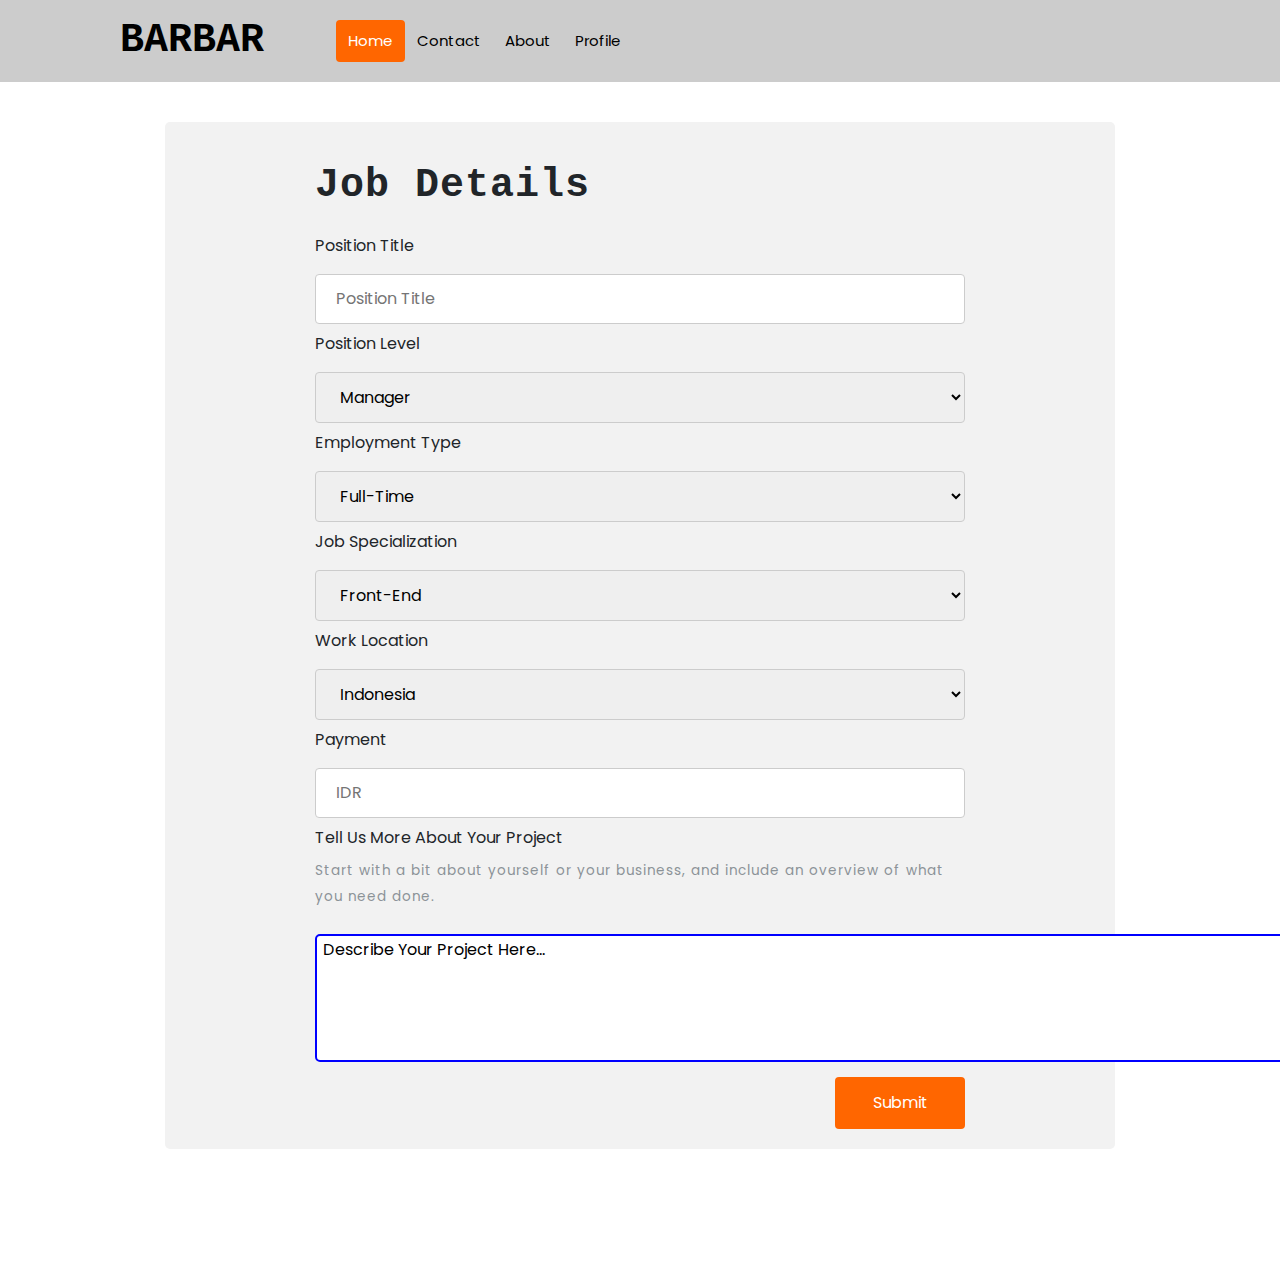
<file: hire.html>
<!DOCTYPE html>
<html>
<head>
    <title>BARBAR CODE</title>
    <meta name='viewport' content='width=device-width, initial-scale=1'>
    <link rel='stylesheet' href='https://use.fontawesome.com/releases/v5.5.0/css/all.css' integrity='sha384-B4dIYHKNBt8Bc12p+WXckhzcICo0wtJAoU8YZTY5qE0Id1GSseTk6S+L3BlXeVIU' crossorigin='anonymous'>
    <meta name="viewport" content="width=device-width, initial-scale=1">
    <meta charset="utf-8">
    <meta name="keywords" content="Shipment a Responsive web template, Bootstrap Web Templates, Flat Web Templates, Android Compatible web template, 
    Smartphone Compatible web template, free webdesigns for Nokia, Samsung, LG, SonyEricsson, Motorola web design" />
    <link href="css/bootstrap.css" rel='stylesheet' type='text/css' />
    <link href="css/style.css" rel='stylesheet' type='text/css' />
    <link rel="stylesheet" href="css/owl.theme.css" type="text/css" media="all">
    <link rel="stylesheet" href="css/owl.carousel.css" type="text/css" media="screen" property="" />
    <link href="css/prettyPhoto.css" rel="stylesheet" type="text/css" />
    <link rel="stylesheet" href="css/minimal-slider.css" type="text/css" media="all" />
    <link href="css/fontawesome-all.css" rel="stylesheet">
    <link href="//fonts.googleapis.com/css?family=Josefin+Sans:100,100i,300,300i,400,400i,600,600i,700,700i" rel="stylesheet">
    <link href="//fonts.googleapis.com/css?family=Poppins:100,100i,200,200i,300,300i,400,400i,500,500i,600,600i,700,700i,800" rel="stylesheet">
</head>
<body>
    <section class="hire">    
    <div class="header">
        <a href="index.html" class="logo">BARBAR</a>
        <div class="header-left">
            <a class="active" href="#home">Home</a>
            <a class="hover" href="#contact">Contact</a>
            <a class="hover" href="#about">About</a>
            <a class="hover" href="#profile">Profile</a>
        </div>
    </div>
    <div class="container-fluid">
        <form class="border2">
            <h1 class="h1hire">Job Details</h1><br>
            <label for="position">Position Title</label>
            <input type="text" id="ptitle" name="title" placeholder="Position Title">
        <label for="position">Position Level</label>
        <select id="position" name="position">
            <option value="manager">Manager</option>
            <option value="ob">Office Boy</option>
        </select>
        <label for="employment">Employment Type</label>
        <select id="employment" name="employment">
            <option value="Full-Time">Full-Time</option>
            <option value="Part-Time">Part-Time</option>
        </select>
        <label for="job">Job Specialization</label>
        <select id="job" name="job">
            <option value="fe">Front-End</option>
            <option value="be">Back-End</option>
        </select>
        <label for="location">Work Location</label>
        <select id="location" name="location">
            <option value="idn">Indonesia</option>
            <option value="england">England</option>
            <option value="usa">USA</option>
            <option value="japan">Japan</option>
            <option value="china">China</option>
            <option value="vietnam">Vietnam</option>
            <option value="others">Others</option>
        </select>
        <label for="payment">Payment</label>
        <input type="text" id="payment" name="payment" placeholder="IDR">
        <label for="description">Tell Us More About Your Project</label>
        <p>Start with a bit about yourself or your business, and include an overview of what you need done.</p><br>
        <div>
            <textarea type="description" id="description" rows = "5" cols = "100" name = "description" required> Describe Your Project Here...</textarea>
        </div>
        <input type="submit" value="Submit">
        </form>
    </div>


</section>
</body>
</html>
</file>
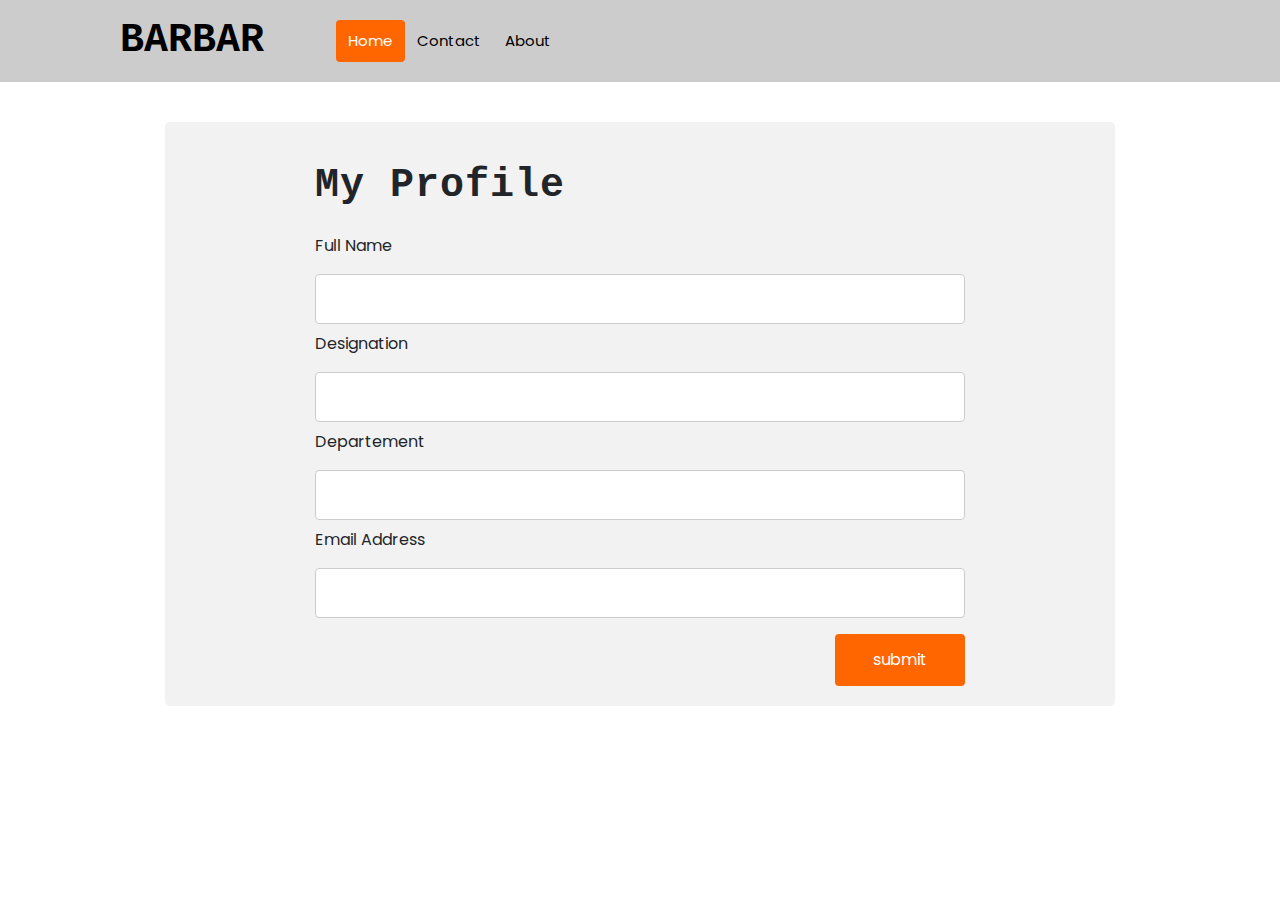
<file: profile.html>
<!DOCTYPE html>
<html>
<head>
    <title>BARBAR CODE</title>
    <meta name='viewport' content='width=device-width, initial-scale=1'>
    <link rel='stylesheet' href='https://use.fontawesome.com/releases/v5.5.0/css/all.css' integrity='sha384-B4dIYHKNBt8Bc12p+WXckhzcICo0wtJAoU8YZTY5qE0Id1GSseTk6S+L3BlXeVIU' crossorigin='anonymous'>
    <meta name="viewport" content="width=device-width, initial-scale=1">
    <meta charset="utf-8">
    <meta name="keywords" content="Shipment a Responsive web template, Bootstrap Web Templates, Flat Web Templates, Android Compatible web template, 
    Smartphone Compatible web template, free webdesigns for Nokia, Samsung, LG, SonyEricsson, Motorola web design" />
    <link href="css/bootstrap.css" rel='stylesheet' type='text/css' />
    <link href="css/style.css" rel='stylesheet' type='text/css' />
    <link rel="stylesheet" href="css/owl.theme.css" type="text/css" media="all">
    <link rel="stylesheet" href="css/owl.carousel.css" type="text/css" media="screen" property="" />
    <link href="css/prettyPhoto.css" rel="stylesheet" type="text/css" />
    <link rel="stylesheet" href="css/minimal-slider.css" type="text/css" media="all" />
    <link href="css/fontawesome-all.css" rel="stylesheet">
    <link href="//fonts.googleapis.com/css?family=Josefin+Sans:100,100i,300,300i,400,400i,600,600i,700,700i" rel="stylesheet">
    <link href="//fonts.googleapis.com/css?family=Poppins:100,100i,200,200i,300,300i,400,400i,500,500i,600,600i,700,700i,800" rel="stylesheet">
</head>
<body>
    <section class="hire">    
    <div class="header">
        <a href="index.html" class="logo">BARBAR</a>
        <div class="header-left">
            <a class="active" href="#home">Home</a>
            <a class="hover" href="#contact">Contact</a>
            <a class="hover" href="#about">About</a>
           
        </div>
    </div>
    <div class="container-fluid">
        <form class="border2">
            <h1 class="h1hire">My Profile</h1><br>
            <label for="position">Full Name</label>
            <input type="text" id="fname" name="fname">
            <label for="position">Designation</label>
            <input type="text" id="designation" name="designation">
            <label for="position">Departement</label>
            <input type="text" id="departement" name="departement">
            <label for="position">Email Address</label>
            <input type="text" id="emailp" name="emailp">

        
        <input type="submit" value="submit">
        </form>
    </div>


</section>
</body>
</html>
</file>
<file: css/style.css>
/*--
    Author: W3Layouts
    Author URL: http://w3layouts.com
    License: Creative Commons Attribution 3.0 Unported
    License URL: http://creativecommons.org/licenses/by/3.0/
--*/

html,
body {
    margin: 0;
    font-size: 100%;
    font-family: 'Poppins', sans-serif;
    background: #fff;
}

body a {
    text-decoration: none;
    transition: 0.5s all;
    -webkit-transition: 0.5s all;
    -moz-transition: 0.5s all;
    -o-transition: 0.5s all;
    -ms-transition: 0.5s all;
    font-family: 'Poppins', sans-serif;
}

a:hover {
    text-decoration: none;
}

input[type="button"],
input[type="submit"],
input[type="text"],
input[type="email"],
input[type="search"] {
    transition: 0.5s all;
    -webkit-transition: 0.5s all;
    -moz-transition: 0.5s all;
    -o-transition: 0.5s all;
    -ms-transition: 0.5s all;
    font-family: 'Poppins', sans-serif;
}

h1,
h2,
h3,
h4,
h5,
h6 {
    margin: 0;
    font-family: 'Poppins', sans-serif;
    letter-spacing: 1px;
    font-weight: 700;
}

p {
    margin: 0;
    font-size: 0.85em;
    color: #8c9398;
    line-height: 1.9em;
    letter-spacing: 1px
}

ul {
    margin: 0;
    padding: 0;
}

/*--/header --*/

/*--/navbar--*/

.navbar {
    padding: 0em 0em;
}

a.navbar-brand {
    font-size: 1em;
    text-shadow: 0 1px 2px rgba(0, 0, 0, 0.37);
    color: #fff;
}

.navbar-light .navbar-brand {
    color: #fff;
    font-family: 'Poppins', sans-serif;
}

.logo i {
    color: #03cce6;
    text-shadow: none;
}

li.nav-item {
    margin: 0 1px;
}

.navbar-light .navbar-nav .nav-link {
    padding: 0.3em 1.1em;
    color: #fff;
    background: transparent;
    font-size: 1em;
    letter-spacing: 1px;
    font-weight: 600;
}

.navbar-light .navbar-nav .show > .nav-link,
.navbar-light .navbar-nav .active > .nav-link,
.navbar-light .navbar-nav .nav-link.show,
.navbar-light .navbar-nav .nav-link.active,
.navbar-light .navbar-nav .nav-link:hover,
.navbar-light .navbar-nav .nav-link:focus {
    background: transparent;
    color: #ff4e00;
}

.dropdown-item {
    padding: 0.5em 1.5rem;
    font-size: 0.9em;
    margin: 0;
}

.dropdown-menu {
    margin: 0;
    padding: 0;
}

.navbar-light .navbar-brand:hover,
.navbar-light .navbar-brand:focus {
    color: #fff;
}

/*---*/

/*---*/

.dropdown-toggle::after {
    width: 0;
    height: 0;
    margin-left: 0;
    content: "";
    border-top: 0.3em solid;
    border-right: 0.3em solid transparent;
    border: 0px;
}


.dropdown-item:hover,
.dropdown-item:focus {
    color: #ff4e00;
    text-decoration: none;
    background-color: #f0f0f1;
}

/*-- //header --*/

.top-head-w3-agile span {
    color: #ffff;
    letter-spacing: 2px;
    font-weight: 600;
}

.top-head-w3-agile a {
    color: #ffff;
    letter-spacing: 2px;
}

.top-content-info-wthree {
    position: relative;
    margin: 0 0 0.5em 0;
}

.log-in a {
    border-radius: 4px;
    border: 2px solid #ff4e00;
    padding: 0.4em 1.5em;
    color: #fff;
    font-weight: 500;
    font-size: 1em;
    background: #ff4e00;
}

.log-in a:hover {
    border: 2px solid #ff4e00;
    background:none;
    color: #ff4e00;
}

.top-content-left h6 {
    color: #fff;
    font-size: 0.9em;
    text-decoration: underline;
}

.callnumber h6 {
    color: #fff;
    font-weight: 300;
}

/*--/banner-info--*/

.slide {
    background: url(../images/1.jpg) no-repeat center;
    background-size: cover;
    -webkit-background-size: cover;
    -moz-background-size: cover;
    -o-background-size: cover;
    -ms-background-size: cover;
    height: 50vw;
}

.slide2 {
    background: url(../images/2.jpg) no-repeat center;
    background-size: cover;
    -webkit-background-size: cover;
    -moz-background-size: cover;
    -o-background-size: cover;
    -ms-background-size: cover;
    height: 50vw;
}

.slide3 {
    background: url(../images/3.jpg) no-repeat center;
    background-size: cover;
    -webkit-background-size: cover;
    -moz-background-size: cover;
    -o-background-size: cover;
    -ms-background-size: cover;
    height: 50vw;
}

.cont-btn a {
    border-radius: 4px;
    border: 2px solid #fff;
    padding: 0.5em 2em;
    color: #fff;
    font-weight: 600;
    font-size: 1.1em;
    background: transporant;
}

.cont-btn a:hover {
    background: #ff4e00;
    border: 2px solid #ff4e00;
}

.cont-btn {
    margin-top: 2rem;
    margin-bottom: -3rem;
}
.cont-btnH a {
    border-radius: 4px;
    border: 2px solid #ff4e00;
    padding: 0.5em 2em;
    color: #fff;
    font-weight: 600;
    font-size: 1.1em;
    background: transporant;
}

.cont-btnH a:hover {
    background: #ff4e00;
    border: 2px solid #fff;
}

.cont-btnH {
    margin-left: 16rem;
}

.mian-content {
    position: relative;
}

.header-top-w3layouts {
    position: absolute;
    top: 4%;
    margin: 0 auto;
    width: 100%;
}

.top-content-left {
    padding: 0;
}

.social-icons li {
    list-style: none;
}

ul.social-icons li a span {
    color: rgba(255, 255, 255, 0.70);
    font-size: 16px;
    background: transparent;
    width: 28px;
    height: 28px;
    line-height: 27px;
    text-align: center;
    display: block;
}

ul.social-icons li a span:hover {
    color: #fff;
}

/*-- /banner-info --*/

/*--/introduction--*/

.intro {
    width: 64%;
}

h3.main {
    font-size: 1.7em;
    line-height: 1.5em;
}
h3.main mark {
    padding: 0.4em 0.4em;
    background-color: #ccffe4;
}
.about-in .card {
    background: none;
    border: none;
    padding: 0;
}
.about-in p.card-text {
    line-height: 2em;
}
.about-in .card i {
    font-size: 3em;
    color: #ff4e00;
}
.about-in:hover .card i {
    color: #474848;
}
.about-in .card h5.card-title {
    font-size: 1.35em;
}
.about-in h6 {
    font-size: 0.9em;
    color: #888;
    font-weight: 400;
}

.about-right h3 {
    color: #ff4e00;
    font-weight: 600;
    font-size: 1.4em;
    letter-spacing: 1px;
    line-height: 1.6em;
}
.about-right h4 {
    margin: 1.2em 0;
    font-size: 15px;
    color: #b1b2b3;
}

.about-img {
    padding: 0;
    background: url(../images/ab.jpg) no-repeat center;
    background-size: cover;
    -webkit-background-size: cover;
    -moz-background-size: cover;
    -o-background-size: cover;
    -ms-background-size: cover;
    min-height: 600px;
}

.about-right {
    padding: 3em 6em;
}

ul.author li {
    list-style: none;
    margin: 0 2em 0 0em;
}

ul.author li img {
    border-radius: 50%;
    -weblit-border-radius: 50%;
    -o-border-radius: 50%;
    -ms-border-radius: 50%;
    -moz-border-radius: 50%;
    border: 4px solid #ddd;
}

ul.author li {
    color: #888;
    font-size: 0.85em;
}

ul.author li span {
    display: block;
    font-weight: 600;
    color: #5c6065;
    font-size: 1.2em;
}

/*--//introduction--*/

/*-- /services--*/

h3.tittle span {
    display: block;
    text-transform: uppercase;
    font-size: 0.3em;
    color: #ff4081;
    letter-spacing: 4px;
    font-weight: 600;
}

h3.tittle {
    text-shadow: 2px 2px 2px rgba(41, 41, 41, 0.15);
    font-size: 3em;
    color: #333338;
}

.middle-grids .card-body {
    padding: 9em 2em;
    background: #eff2f5;
}
.middle-grids .card-body:hover {
    background: #ff4e00;
    color:#fff;
}
.middle-grids .card-body:hover p.card-text{
    color:#fff;
}
.middle-grids .card-body:hover i{
  color: #131212;
}
/*-- //services--*/

/*-- Pricing --*/

.price-main-info .card-header h4 {
    color: #f7f7f7;
    font-size: 1.7em;
    font-weight: 600;
    line-height: 1em;
    padding-top: 2em;
}

.price-main-info .card-header h4 span {
    display: block;
    font-weight: 100;
}

.price-main-info .card-header {
    background: url(../images/price.jpg)no-repeat 0px 0px;
    -webkit-background-size: cover;
    -moz-background-size: cover;
    -o-background-size: cover;
    -ms-background-size: cover;
    background-size: cover;
    min-height: 192px;
}

.price-main-info .card-body {
    background: #fff;
    padding: 2em 1em;
}

.pricing-card-title span {
    font-size: .5em;
    display: inline-block;
    color: #000;
    font-weight: 300;
}

.price-main-info small.text-muted {
    font-size: 0.5em;
}

ul.list-unstyled li {
    font-size: 15px;
    color: #7d7d7d;
    line-height: 2.5em;
}

.price-main-info h5.card-title {
    font-size: 3em;
    color: #1c1c1d;
    font-weight: 700;
}

.card-deck .card {
    padding: 0px;
}

.price-inner .log-in a {
    font-size: 0.9em;
}

.price-inner.card h4 {
    color: #a7aaad;
    font-size: 1.1em;
}

.price-main-info.card {
    border-radius: 0;
    border: none;
    background: none;
}

/*--/tabs --*/

.nav-pills .nav-link {
    padding: 0.7em 2em;
    letter-spacing: 1px;
    color: #4e4c4c;
    background: rgba(193, 189, 189, 0.38);
    font-weight: 600;
}

.nav-pills .nav-link.active,
.nav-pills .show > .nav-link {
    color: #fff;
    background: #ff4e00;
}


.tech-btm h5 {
    font-size: 0.9em;
    line-height: 1.4em;
    font-weight: 600;
}

.menu-img-info h5 {
    font-size: 1.8em;
    color: #7b7d80;
    text-shadow: 0 1px 2px rgba(0, 0, 0, 0.37);
    line-height: 1.4em;
}

p.sub-meta {
    color: #1cbbb4;
    font-size: 1.2em;
    font-weight: 600;
}

.text-info-sec p {
    color: #8c9398;
}

.text-info-sec h5 {
    font-size: 1.4em;
    color: #4e4f50;
    text-shadow: 0 1px 2px rgba(18, 18, 19, 0.13);
    font-weight: 700;
    text-transform: uppercase;
}

.text-info-sec i {
    color: #EB2941;
}

/*--//tabs--*/

/*--// Pricing --*/

/*--/blog-grid-info--*/

.blog-grid-info .card h5.card-title {
    font-size: 1. 2em;
}

.blog-grid-info .card-body {
    padding: 0;
}

.blog-des {
    padding: 2em;
    background: #fff;
}

span.entry-date {
    font-size: 0.85em;
    color: #999;
}

.blog-grid-info .card h5.card-title {
    font-size: 1em;
    font-weight: 600;

}

.blog-grid-info .card h5.card-title a {
    color: #222;
}

/*--//blog-grid-info--*/

/*--bottom-last--*/

.bottom-last {
    background: url(../images/1.jpg) no-repeat center;
    background-size: cover;
    -webkit-background-size: cover;
    -moz-background-size: cover;
    -o-background-size: cover;
    -ms-background-size: cover;
    min-height: 400px;
}

section.bottom-last h3 {
    font-size: 2em;
    font-weight: 500;
    color: #fff;
    line-height: 1.6em;
    width: 65%;
    margin: 3em auto 0;
    text-shadow: 2px 2px 2px rgba(29, 28, 28, 0.15);
}

/*--bottom-last--*/

.feedback-top {
    background: transparent;
    position: relative;
    border: 1px solid #ddd;
    padding: 2em;
}

.feedback-top:after {
    content: '';
    position: absolute;
    top: 100%;
    left: 14%;
    width: 0;
    height: 0;
    border-top: 15px solid rgb(224, 225, 226);
    border-right: 4px solid transparent;
    border-left: 12px solid transparent;
    transform: rotate(0deg);
}

.feedback-top p {
    margin: 0;
}

.feedback-img {
    float: left;
    width: 17%;
    background: #e4e4e4;
    padding: 0.3em;
    border-radius: 50%;
    -webkit-border-radius: 50%;
    -o-border-radius: 50%;
    -ms-border-radius: 50%;
    -moz-border-radius: 50%;
}

.feedback-grids {
    margin: 3em 0 0;
}

.feedback-img img {
    width: 100%;
}

.feedback-info {
    margin: 1em !important;
}

.feedback-img-info {
    float: left;
    width: 65%;
    margin: 0em 0 0 1em;
}

.feedback-img-info h5 {
    color: #ff4e00;
    font-size: 1em;
    letter-spacing: 1px;
    font-weight: 600;
}

.feedback-img-info p {
    color: #6f6b6b;
    margin-top: .5em;
}

.feedback-img-info p span {
    color: #b1b2b3;
    font-size: 0.85em;
}

.icon-test i {
    font-size: 2em;
    color: #fcd000;
    margin-left: .4em;
    position: relative;
}

.icon-test {
    position: relative;
}

.icon-test:before {
    content: " ";
    position: absolute;
    background: #d5d8da;
    width: 77%;
    height: 2%;
    top: 54%;
    right: 5%;
}

/*-- //feedback --*/

/*--model-forms--*/

.modal-header {
    border: none;
}

.login h5 {
    font-size: 1.2em;
    color: #333;
    text-transform: uppercase;
    font-weight: 600;
}

.login button.btn.btn-primary.submit {
    background: #495057;
    padding: 0.5em 2em;
    letter-spacing: 1px;
    border: none;
}

.login button.btn.btn-primary.submit:hover {
    background:#ff4e00;
}

.login a {
    color: #97989a;
}

.login label {
    font-weight: 400;
    color: #5a5757;
    font-size: 0.9em;
    letter-spacing: 1px;
}

.video iframe {
    width: 100%;
    height: auto;
}

/*--//model-forms--*/
/*--/inner-page--*/
.inner-page {
    background: url(../images/3.jpg) no-repeat center;
    background-size: cover;
    -o-background-size: cover;
    -moz-background-size: cover;
    -ms-background-size: cover;
    -webkit-background-size: cover;
    min-height:250px;
}

ol.breadcrumb {
    margin: 0;
}
li.breadcrumb-item {
    font-size: 0.9em;
    letter-spacing: 3px;
}

li.breadcrumb-item a {
    color: #ff4e00;
}

.breadcrumb-item.active {
    color: #888;
}

ol.breadcrumb {
    background: none;
    margin: 0;
    padding: 1em 2em;
    background: #f7f7f7;
}

/*--//inner-page--*/
/*--/footer--*/

.n-right-w3ls .form-group {
    margin-bottom: 1rem;
    float: left;
    width: 32%;
    margin: 0 1%;
}

.form-group:nth-child(3) {
    margin: 0;
}

.n-right-w3ls .form-group .form-control {
    display: block;
    width: 100%;
    padding: 1em 1em;
    border: 1px solid #ced4da;
    letter-spacing: 1px;
    font-size: 0.9em;
}

ul.links-nav li {
    list-style: none;
    margin-left: 1em;
}

ul.links-nav li a {
    color: #929394;
    letter-spacing: 1px;
    font-size: 0.9em;
}

ul.links-nav li a.active,
ul.links-nav li a:hover {
    color: #fff;
}

p.copy-right a {
    color: #ff4e00;
}

.n-right-w3ls .form-group input.form-control.submit {
    background: #ff4e00;
    border: 1px solid #ff4e00 !important;
    color: #fff;
    font-size: 1em;
    font-weight: 500;
    cursor: pointer;
    padding: 0.8em 1em;
}

.n-right-w3ls .form-group input.form-control.submit:hover {
    background: #333;
}

/*--//footer--*/

/*-- to-top --*/

#toTop {
    display: none;
    text-decoration: none;
    position: fixed;
    bottom: 20px;
    right: 2%;
    overflow: hidden;
    z-index: 999;
    width: 40px;
    height: 40px;
    border: none;
    text-indent: 100%;
    background: url(../images/move_up.png) no-repeat 0px 0px;
}

#toTopHover {
    width: 40px;
    height: 40px;
    display: block;
    overflow: hidden;
    float: right;
    opacity: 0;
    -moz-opacity: 0;
    filter: alpha(opacity=0);
}

/*-- //to-top --*/

/*--responsive--*/

@media(max-width:1440px){
    
}
@media(max-width:1366px){
    
}
@media(max-width:1280px){
   h3.tittle {
        font-size:2.8em;
    }
}
@media(max-width:1080px){
    h3.tittle {
        font-size:2.7em;
    }
}
@media(max-width:1050px){
    .middle-grids .card-body {
       padding: 6em 2em;
    }
    .bottom-last {
        min-height: 300px;
    }
     section.bottom-last h3 {
        font-size: 1.4em;
        width: 80%;
        margin: 3em auto 0;
    }
    .feedback-top {
        padding: 1em;
    }
    h3.main {
       font-size: 1.3em;
    }
    .about-right {
        padding: 1em 2em;
    }
    .about-img {
        padding: 0;
        min-height: 500px;
    }
    a.navbar-brand {
       font-size: 0.9em;
    }
    .intro {
        width:80%;
    }
}
@media(max-width:1024px){
    h3.tittle {
        font-size:2.5em;
    }
    .about-in .card h5.card-title {
        font-size: 1.1em;
    }
   .blog-grid-info .card h5.card-title {
       font-size: 0.9em;
    }
    ul.list-unstyled li {
        font-size: 13px;
        color: #7d7d7d;
        line-height: 2em;
    }
    .inner-page {
        min-height: 200px;
    }
}
@media(max-width:991px){
    .navbar-light .navbar-toggler {
        border-color: #fff;
        background: #fff;
    }
    .top-content-right {
        padding: 0;
        margin-top: 0.5rem;
    }
    #navbarSupportedContent {
        background: #fff;
        padding: 1em;
        z-index: 99;
    }
    ul.navbar-nav {
        text-align: center!important;
    }
    .navbar-light .navbar-nav .nav-link {
        padding: 0.3em 1.1em;
        font-size: 1em;
        color:#333;
    }
    .navbar-nav .dropdown-menu {
        text-align: center;
    }
    nav.navbar.navbar-expand-lg.navbar-light .log-in {
        margin-top:0.5rem;
        text-align: center;
    }
    .intro {
        width: 95%;
    }
    .about-in.middle-grid-info:nth-child(2),.about-in.blog-grid-info:nth-child(2) {
        margin: 1em 0;
    }
    .about-in.blog-grid-info img {
        width: 100%;
    }
    .feedback-top {
        padding: 2em;
    }
    .social-icon.footer {
        text-align:center!important;
        margin-top: 1em;
    }
    .cont-btn {
        margin-top: 1rem;
    }
    .callnumber {
        float: left;
        width: 50%;
    }
    .top-social-icons {
        float: left;
        width: 50%;
    }
    ul.links-nav,.social-icon.footer ul.social-icons {
        justify-content: center!important;
    }
    .navbar-toggler {
      padding: 0.25rem 0.35rem;
    }
}
@media(max-width:900px){
    h3.tittle {
        font-size: 2.3em;
    }
    .cont-btn a {
        padding: 0.5em 2em;
        font-size: 1em;
    }
    .price-inner.card{
        margin-bottom: 0.5em;
    }
    
}
@media(max-width:800px){
    .slide, .slide2, .slide3 {
        height: 64vw;
    }
}
@media(max-width:768px){
    
}
@media(max-width:767px){
    a.navbar-brand {
        font-size: 0.9em;
        padding: 0;
    }
    section.bottom-last h3 {
        font-size: 1.4em;
        width: 94%;
        margin: 2em auto 0;
    }
    .bottom-last {
        min-height: 245px;
    }
}
@media(max-width:736px){
    h3.tittle {
        font-size: 1.8em;
    }
}
@media(max-width:667px){
    .slide, .slide2, .slide3 {
        height:70vw;
    }
    .about-in .card i {
      font-size: 2em;
    }
    .cont-btn a {
        padding: 0.4em 2em;
        font-size: 0.9em;
    }
}
@media(max-width:640px){
    h3.tittle {
        font-size:2.5em;
    }
    section.bottom-last h3 {
        font-size: 1.4em;
        width: 94%;
        margin: 1em auto 0;
    }
}
@media(max-width:600px){
    .about-img {
        padding: 0;
        min-height: 300px;
    }
}
@media(max-width:568px){
    
}
@media(max-width:480px){
    h3.tittle {
        font-size:1.9em;
    }
    section.bottom-last h3 {
        font-size: 1.1em;
        width: 90%;
        margin: 0em auto 0;
    }
    .bottom-last {
        min-height: 200px;
    }
    .slide, .slide2, .slide3 {
        height: 80vw;
    }
    .about-right h3 {
        font-size: 1.1em;
    }
}
@media(max-width:440px){
    h3.main {
        font-size: 1.1em;
    }
    .inner-page {
        min-height: 160px;
    }
}
@media(max-width:414px){
    h3.main {
        font-size: 1em;
    }
    .callnumber {
        float: left;
        width: 50%;
        padding: 0;
    }
    .callnumber h6 {
        font-size: 0.87em;
    }
    ul.links-nav li {
        margin-left: 0.5em;
    }
   
}
@media(max-width:384px){
    h3.tittle {
        font-size:1.7em;
    }
    a.navbar-brand {
        font-size: 0.8em;
        padding: 0;
    }
    .middle-grids .card-body {
        padding: 5em 2em;
    }
     .n-right-w3ls .form-group {
        margin-bottom: 1rem;
        float: left;
        width: 100%;
        margin: 1% 0%;
    }
    .nav-pills .nav-link {
      padding: 0.5em 1em;
    }
}
@media(max-width:375px){
    h3.tittle {
        font-size: 1.7em;
    }
    section.bottom-last h3 {
        font-size: 1em;
        width: 90%;
        margin: 0em auto 0;
    }
    .bottom-last {
        min-height: 175px;
    }
    .top-content-right {
        padding: 0 0px 0 11px;
        margin-top: 0.5rem;
    }
}
@media(max-width:320px){
    h3.tittle {
        font-size:1.6em;
    }
    .callnumber h6 {
        font-size: 0.7em;
    }
    a.navbar-brand {
        font-size: 0.75em;
        padding: 0;
    }
    .slide, .slide2, .slide3 {
        height: 95vw;
    }
    ul.links-nav li a {
        font-size: 0.75em;
    }
    
}
/*--//responsive--*/

/*header of hire */
.header {
  overflow: hidden;
  background-color: #cccccc;
  padding: 20px 10px;
}

/* Style the header links */
.header a {
  float: left;
  color: black;
  text-align: center;
  padding: 12px;
  text-decoration: none;
  font-size: 15px; 
  line-height: 18px;
  border-radius: 4px;
}

/* Style the logo link (notice that we set the same value of line-height and font-size to prevent the header to increase when the font gets bigger */
.header a.logo {
  font-size: 40px;
  font-weight: bold;
  padding-left: 110px;
  font-family: "Courier New", Times, serif;
}

/* Change the background color on mouse-over */
.header a.hover:hover {
  
  color: #ff6600 ;
}

/* Style the active/current link*/
.header a.active {
  background-color: #ff6600;
  color: white;
}

/* Float the link section to the right */
.header-left {
  float: left;
  padding-left: 60px;
}

/* Add media queries for responsiveness - when the screen is 500px wide or less, stack the links on top of each other */ 
@media screen and (max-width: 500px) {
  .header a {
    float: none;
    display: block;
    text-align: left;
  }
  .header-left {
    float: none;
  }
}
/*form jobs*/
input[type=text], select {
  width: 100%;
  padding: 12px 20px;
  margin: 8px 0;
  display: inline-block;
  border: 1px solid #ccc;
  border-radius: 4px;
  box-sizing: border-box;
}

input[type=submit] {
  width: 20% ;
  background-color: #ff6600;
  color: white;
  padding: 14px 20px;
  margin: 8px 0;
  border: none;
  border-radius: 4px;
  cursor: pointer;
  float: right;
}

input[type=submit]:hover {
  background-color: #cc5200;
}

.border2 {
  border-radius: 5px;
  background-color: #f2f2f2;
  margin-top: 40px;
  margin-left: 150px;
  margin-right: 150px;    
  padding-top: 40px;
  padding-right: 150px;
  padding-left: 150px;
  padding-bottom: 80px;

}
.h1hire{
    font-size: 40px;
    padding-left: 0;
    font-family: "Courier New", Times, serif;   
}
.hire{
    margin-bottom: 120px;
}

textarea{
    border-radius: 5px;
}
textarea[type=description]:required {
  box-shadow: none;
  outline: none;
  border-width: 2px;
}

textarea[type=description]:required:invalid {
  border-color: #C00000;
}
textarea[type=description]:required:valid {
  border-color: blue;
}
</file>
<file: css/prettyPhoto.css>
div.light_rounded .pp_top .pp_left {
    background: url(../images/sprite.png) -88px -53px no-repeat;
}

div.light_rounded .pp_top .pp_middle {
    background: #fff;
}

div.light_rounded .pp_top .pp_right {
    background: url(../images/sprite.png) -110px -53px no-repeat;
}

div.light_rounded .pp_content .ppt {
    color: #000;
}

div.light_rounded .pp_content_container .pp_left,
div.light_rounded .pp_content_container .pp_right {
    background: #fff;
}

div.light_rounded .pp_content {
    background-color: #fff;
}

div.light_rounded .pp_next:hover {
    background: url(../images/btnNext.png) center right no-repeat;
    cursor: pointer;
}

div.light_rounded .pp_previous:hover {
    background: url(../images/btnPrevious.png) center left no-repeat;
    cursor: pointer;
}

div.light_rounded .pp_expand {
    background: url(../images/sprite.png) -31px -26px no-repeat;
    cursor: pointer;
}

div.light_rounded .pp_expand:hover {
    background: url(../images/sprite.png) -31px -47px no-repeat;
    cursor: pointer;
}

div.light_rounded .pp_contract {
    background: url(../images/sprite.png) 0 -26px no-repeat;
    cursor: pointer;
}

div.light_rounded .pp_contract:hover {
    background: url(../images/sprite.png) 0 -47px no-repeat;
    cursor: pointer;
}

div.light_rounded .pp_close {
    width: 75px;
    height: 22px;
    background: url(../images/sprite.png) -1px -1px no-repeat;
    cursor: pointer;
}

div.light_rounded #pp_full_res .pp_inline {
    color: #000;
}

div.light_rounded .pp_gallery a.pp_arrow_previous,
div.light_rounded .pp_gallery a.pp_arrow_next {
    margin-top: 12px !important;
}

div.light_rounded .pp_nav .pp_play {
    background: url(../images/sprite.png) -1px -100px no-repeat;
    height: 15px;
    width: 14px;
}

div.light_rounded .pp_nav .pp_pause {
    background: url(../images/sprite.png) -24px -100px no-repeat;
    height: 15px;
    width: 14px;
}

div.light_rounded .pp_arrow_previous {
    background: url(../images/sprite.png) 0 -71px no-repeat;
}

div.light_rounded .pp_arrow_previous.disabled {
    background-position: 0 -87px;
    cursor: default;
}

div.light_rounded .pp_arrow_next {
    background: url(../images/sprite.png) -22px -71px no-repeat;
}

div.light_rounded .pp_arrow_next.disabled {
    background-position: -22px -87px;
    cursor: default;
}

div.light_rounded .pp_bottom .pp_left {
    background: url(../images/sprite.png) -88px -80px no-repeat;
}

div.light_rounded .pp_bottom .pp_middle {
    background: #fff;
}

div.light_rounded .pp_bottom .pp_right {
    background: url(../images/sprite.png) -110px -80px no-repeat;
}

div.light_rounded .pp_loaderIcon {
    background: url(../images/loader.gif) center center no-repeat;
}

div.dark_rounded .pp_top .pp_left {
    background: url(../images/prettyPhoto/dark_rounded/sprite.png) -88px -53px no-repeat;
}

div.dark_rounded .pp_top .pp_middle {
    background: url(../images/prettyPhoto/dark_rounded/contentPattern.png) top left repeat;
}

div.dark_rounded .pp_top .pp_right {
    background: url(../images/prettyPhoto/dark_rounded/sprite.png) -110px -53px no-repeat;
}

div.dark_rounded .pp_content_container .pp_left {
    background: url(../images/prettyPhoto/dark_rounded/contentPattern.png) top left repeat-y;
}

div.dark_rounded .pp_content_container .pp_right {
    background: url(../images/prettyPhoto/dark_rounded/contentPattern.png) top right repeat-y;
}

div.dark_rounded .pp_content {
    background: url(../images/prettyPhoto/dark_rounded/contentPattern.png) top left repeat;
}

div.dark_rounded .pp_next:hover {
    background: url(../images/prettyPhoto/dark_rounded/btnNext.png) center right no-repeat;
    cursor: pointer;
}

div.dark_rounded .pp_previous:hover {
    background: url(../images/prettyPhoto/dark_rounded/btnPrevious.png) center left no-repeat;
    cursor: pointer;
}

div.dark_rounded .pp_expand {
    background: url(../images/prettyPhoto/dark_rounded/sprite.png) -31px -26px no-repeat;
    cursor: pointer;
}

div.dark_rounded .pp_expand:hover {
    background: url(../images/prettyPhoto/dark_rounded/sprite.png) -31px -47px no-repeat;
    cursor: pointer;
}

div.dark_rounded .pp_contract {
    background: url(../images/prettyPhoto/dark_rounded/sprite.png) 0 -26px no-repeat;
    cursor: pointer;
}

div.dark_rounded .pp_contract:hover {
    background: url(../images/prettyPhoto/dark_rounded/sprite.png) 0 -47px no-repeat;
    cursor: pointer;
}

div.dark_rounded .pp_close {
    width: 75px;
    height: 22px;
    background: url(../images/prettyPhoto/dark_rounded/sprite.png) -1px -1px no-repeat;
    cursor: pointer;
}

div.dark_rounded .currentTextHolder {
    color: #c4c4c4;
}

div.dark_rounded .pp_description {
    color: #fff;
}

div.dark_rounded #pp_full_res .pp_inline {
    color: #fff;
}

div.dark_rounded .pp_gallery a.pp_arrow_previous,
div.dark_rounded .pp_gallery a.pp_arrow_next {
    margin-top: 12px !important;
}

div.dark_rounded .pp_nav .pp_play {
    background: url(../images/prettyPhoto/dark_rounded/sprite.png) -1px -100px no-repeat;
    height: 15px;
    width: 14px;
}

div.dark_rounded .pp_nav .pp_pause {
    background: url(../images/prettyPhoto/dark_rounded/sprite.png) -24px -100px no-repeat;
    height: 15px;
    width: 14px;
}

div.dark_rounded .pp_arrow_previous {
    background: url(../images/prettyPhoto/dark_rounded/sprite.png) 0 -71px no-repeat;
}

div.dark_rounded .pp_arrow_previous.disabled {
    background-position: 0 -87px;
    cursor: default;
}

div.dark_rounded .pp_arrow_next {
    background: url(../images/prettyPhoto/dark_rounded/sprite.png) -22px -71px no-repeat;
}

div.dark_rounded .pp_arrow_next.disabled {
    background-position: -22px -87px;
    cursor: default;
}

div.dark_rounded .pp_bottom .pp_left {
    background: url(../images/prettyPhoto/dark_rounded/sprite.png) -88px -80px no-repeat;
}

div.dark_rounded .pp_bottom .pp_middle {
    background: url(../images/prettyPhoto/dark_rounded/contentPattern.png) top left repeat;
}

div.dark_rounded .pp_bottom .pp_right {
    background: url(../images/prettyPhoto/dark_rounded/sprite.png) -110px -80px no-repeat;
}

div.dark_rounded .pp_loaderIcon {
    background: url(../images/prettyPhoto/dark_rounded/loader.gif) center center no-repeat;
}

div.dark_square .pp_left,
div.dark_square .pp_middle,
div.dark_square .pp_right,
div.dark_square .pp_content {
    background: url(../images/prettyPhoto/dark_square/contentPattern.png) top left repeat;
}

div.dark_square .currentTextHolder {
    color: #c4c4c4;
}

div.dark_square .pp_description {
    color: #fff;
}

div.dark_square .pp_loaderIcon {
    background: url(../images/prettyPhoto/dark_rounded/loader.gif) center center no-repeat;
}

div.dark_square .pp_content_container .pp_left {
    background: url(../images/prettyPhoto/dark_rounded/contentPattern.png) top left repeat-y;
}

div.dark_square .pp_content_container .pp_right {
    background: url(../images/prettyPhoto/dark_rounded/contentPattern.png) top right repeat-y;
}

div.dark_square .pp_expand {
    background: url(../images/prettyPhoto/dark_square/sprite.png) -31px -26px no-repeat;
    cursor: pointer;
}

div.dark_square .pp_expand:hover {
    background: url(../images/prettyPhoto/dark_square/sprite.png) -31px -47px no-repeat;
    cursor: pointer;
}

div.dark_square .pp_contract {
    background: url(../images/prettyPhoto/dark_square/sprite.png) 0 -26px no-repeat;
    cursor: pointer;
}

div.dark_square .pp_contract:hover {
    background: url(../images/prettyPhoto/dark_square/sprite.png) 0 -47px no-repeat;
    cursor: pointer;
}

div.dark_square .pp_close {
    width: 75px;
    height: 22px;
    background: url(../images/prettyPhoto/dark_square/sprite.png) -1px -1px no-repeat;
    cursor: pointer;
}

div.dark_square #pp_full_res .pp_inline {
    color: #fff;
}

div.dark_square .pp_gallery a.pp_arrow_previous,
div.dark_square .pp_gallery a.pp_arrow_next {
    margin-top: 12px !important;
}

div.dark_square .pp_nav .pp_play {
    background: url(../images/prettyPhoto/dark_square/sprite.png) -1px -100px no-repeat;
    height: 15px;
    width: 14px;
}

div.dark_square .pp_nav .pp_pause {
    background: url(../images/prettyPhoto/dark_square/sprite.png) -24px -100px no-repeat;
    height: 15px;
    width: 14px;
}

div.dark_square .pp_arrow_previous {
    background: url(../images/prettyPhoto/dark_square/sprite.png) 0 -71px no-repeat;
}

div.dark_square .pp_arrow_previous.disabled {
    background-position: 0 -87px;
    cursor: default;
}

div.dark_square .pp_arrow_next {
    background: url(../images/prettyPhoto/dark_square/sprite.png) -22px -71px no-repeat;
}

div.dark_square .pp_arrow_next.disabled {
    background-position: -22px -87px;
    cursor: default;
}

div.dark_square .pp_next:hover {
    background: url(../images/prettyPhoto/dark_square/btnNext.png) center right no-repeat;
    cursor: pointer;
}

div.dark_square .pp_previous:hover {
    background: url(../images/prettyPhoto/dark_square/btnPrevious.png) center left no-repeat;
    cursor: pointer;
}

div.light_square .pp_left,
div.light_square .pp_middle,
div.light_square .pp_right,
div.light_square .pp_content {
    background: #fff;
}

div.light_square .pp_content .ppt {
    color: #000;
}

div.light_square .pp_expand {
    background: url(../images/prettyPhoto/light_square/sprite.png) -31px -26px no-repeat;
    cursor: pointer;
}

div.light_square .pp_expand:hover {
    background: url(../images/prettyPhoto/light_square/sprite.png) -31px -47px no-repeat;
    cursor: pointer;
}

div.light_square .pp_contract {
    background: url(../images/prettyPhoto/light_square/sprite.png) 0 -26px no-repeat;
    cursor: pointer;
}

div.light_square .pp_contract:hover {
    background: url(../images/prettyPhoto/light_square/sprite.png) 0 -47px no-repeat;
    cursor: pointer;
}

div.light_square .pp_close {
    width: 75px;
    height: 22px;
    background: url(../images/prettyPhoto/light_square/sprite.png) -1px -1px no-repeat;
    cursor: pointer;
}

div.light_square #pp_full_res .pp_inline {
    color: #000;
}

div.light_square .pp_gallery a.pp_arrow_previous,
div.light_square .pp_gallery a.pp_arrow_next {
    margin-top: 12px !important;
}

div.light_square .pp_nav .pp_play {
    background: url(../images/prettyPhoto/light_square/sprite.png) -1px -100px no-repeat;
    height: 15px;
    width: 14px;
}

div.light_square .pp_nav .pp_pause {
    background: url(../images/prettyPhoto/light_square/sprite.png) -24px -100px no-repeat;
    height: 15px;
    width: 14px;
}

div.light_square .pp_arrow_previous {
    background: url(../images/prettyPhoto/light_square/sprite.png) 0 -71px no-repeat;
}

div.light_square .pp_arrow_previous.disabled {
    background-position: 0 -87px;
    cursor: default;
}

div.light_square .pp_arrow_next {
    background: url(../images/prettyPhoto/light_square/sprite.png) -22px -71px no-repeat;
}

div.light_square .pp_arrow_next.disabled {
    background-position: -22px -87px;
    cursor: default;
}

div.light_square .pp_next:hover {
    background: url(../images/prettyPhoto/light_square/btnNext.png) center right no-repeat;
    cursor: pointer;
}

div.light_square .pp_previous:hover {
    background: url(../images/prettyPhoto/light_square/btnPrevious.png) center left no-repeat;
    cursor: pointer;
}

div.facebook .pp_top .pp_left {
    background: url(../images/sprite.png) -88px -53px no-repeat;
}

div.facebook .pp_top .pp_middle {
    background: url(../images/contentPatternTop.png) top left repeat-x;
}

div.facebook .pp_top .pp_right {
    background: url(../images/sprite.png) -110px -53px no-repeat;
}

div.facebook .pp_content .ppt {
    color: #000;
}

div.facebook .pp_content_container .pp_left {
    background: url(../images/contentPatternLeft.png) top left repeat-y;
}

div.facebook .pp_content_container .pp_right {
    background: url(../images/contentPatternRight.png) top right repeat-y;
}

div.facebook .pp_content {
    background: #fff;
}

div.facebook .pp_expand {
    background: url(../images/sprite.png) -31px -26px no-repeat;
    cursor: pointer;
}

div.facebook .pp_expand:hover {
    background: url(../images/sprite.png) -31px -47px no-repeat;
    cursor: pointer;
}

div.facebook .pp_contract {
    background: url(../images/sprite.png) 0 -26px no-repeat;
    cursor: pointer;
}

div.facebook .pp_contract:hover {
    background: url(../images/sprite.png) 0 -47px no-repeat;
    cursor: pointer;
}

div.facebook .pp_close {
    width: 22px;
    height: 22px;
    background: url(../images/sprite.png) -1px -1px no-repeat;
    cursor: pointer;
}

div.facebook #pp_full_res .pp_inline {
    color: #000;
}

div.facebook .pp_loaderIcon {
    background: url(../images/loader.gif) center center no-repeat;
}

div.facebook .pp_arrow_previous {
    background: url(../images/sprite.png) 0 -71px no-repeat;
    height: 22px;
    margin-top: 0;
    width: 22px;
}

div.facebook .pp_arrow_previous.disabled {
    background-position: 0 -96px;
    cursor: default;
}

div.facebook .pp_arrow_next {
    background: url(../images/sprite.png) -32px -71px no-repeat;
    height: 22px;
    margin-top: 0;
    width: 22px;
}

div.facebook .pp_arrow_next.disabled {
    background-position: -32px -96px;
    cursor: default;
}

div.facebook .pp_nav {
    margin-top: 0;
}

div.facebook .pp_nav p {
    font-size: 15px;
    padding: 0 3px 0 4px;
}

div.facebook .pp_nav .pp_play {
    background: url(../images/sprite.png) -1px -123px no-repeat;
    height: 22px;
    width: 22px;
}

div.facebook .pp_nav .pp_pause {
    background: url(../images/sprite.png) -32px -123px no-repeat;
    height: 22px;
    width: 22px;
}

div.facebook .pp_next:hover {
    background: url(../images/btnNext.png) center right no-repeat;
    cursor: pointer;
}

div.facebook .pp_previous:hover {
    background: url(../images/btnPrevious.png) center left no-repeat;
    cursor: pointer;
}

div.facebook .pp_bottom .pp_left {
    background: url(../images/sprite.png) -88px -80px no-repeat;
}

div.facebook .pp_bottom .pp_middle {
    background: url(../images/contentPatternBottom.png) top left repeat-x;
}

div.facebook .pp_bottom .pp_right {
    background: url(../images/sprite.png) -110px -80px no-repeat;
}

div.pp_pic_holder a:focus {
    outline: none;
}

div.pp_overlay {
    background: #000;
    display: none;
    left: 0;
    position: absolute;
    top: 0;
    width: 100%;
    z-index: 9500;
}

div.pp_pic_holder {
    display: none;
    position: absolute;
    width: 100px;
    z-index: 10000;
}

.pp_top {
    height: 20px;
    position: relative;
}

* html .pp_top {
    padding: 0 20px;
}

.pp_top .pp_left {
    height: 20px;
    left: 0;
    position: absolute;
    width: 20px;
}

.pp_top .pp_middle {
    height: 20px;
    left: 20px;
    position: absolute;
    right: 20px;
}

* html .pp_top .pp_middle {
    left: 0;
    position: static;
}

.pp_top .pp_right {
    height: 20px;
    left: auto;
    position: absolute;
    right: 0;
    top: 0;
    width: 20px;
}

.pp_content {
    height: 40px;
}

.pp_fade {
    display: none;
}

.pp_content_container {
    position: relative;
    text-align: left;
    width: 100%;
}

.pp_content_container .pp_left {
    padding-left: 20px;
}

.pp_content_container .pp_right {
    padding-right: 20px;
}

.pp_content_container .pp_details {
    float: left;
    margin: 10px 0 2px 0;
}

.pp_description {
    display: none;
    margin: 0 0 5px 0;
}

.pp_nav {
    clear: left;
    float: left;
    margin: 3px 0 0 0;
}

.pp_nav p {
    float: left;
    margin: 0 4px;
}

.pp_nav .pp_play,
.pp_nav .pp_pause {
    float: left;
    margin-right: 4px;
    text-indent: -10000px;
}

a.pp_arrow_previous,
a.pp_arrow_next {
    display: block;
    float: left;
    height: 15px;
    margin-top: 3px;
    overflow: hidden;
    text-indent: -10000px;
    width: 14px;
}

.pp_hoverContainer {
    position: absolute;
    top: 0;
    width: 100%;
    z-index: 2000;
}

.pp_gallery {
    left: 50%;
    margin-top: -50px;
    position: absolute;
    z-index: 10000;
}

.pp_gallery ul {
    float: left;
    height: 35px;
    margin: 0 0 0 5px;
    overflow: hidden;
    padding: 0;
    position: relative;
}

.pp_gallery ul a {
    border: 1px #000 solid;
    border: 1px rgba(0, 0, 0, 0.5) solid;
    display: block;
    float: left;
    height: 33px;
    overflow: hidden;
}

.pp_gallery ul a:hover,
.pp_gallery li.selected a {
    border-color: #fff;
}

.pp_gallery ul a img {
    border: 0;
}

.pp_gallery li {
    display: block;
    float: left;
    margin: 0 5px 0 0;
}

.pp_gallery li.default a {
    background: url(../images/default_thumbnail.gif) 0 0 no-repeat;
    display: block;
    height: 33px;
    width: 50px;
}

.pp_gallery li.default a img {
    display: none;
}

.pp_gallery .pp_arrow_previous,
.pp_gallery .pp_arrow_next {
    margin-top: 7px !important;
}

a.pp_next {
    background: url(../images/btnNext.png) 10000px 10000px no-repeat;
    display: block;
    float: right;
    height: 100%;
    text-indent: -10000px;
    width: 49%;
}

a.pp_previous {
    background: url(../images/btnNext.png) 10000px 10000px no-repeat;
    display: block;
    float: left;
    height: 100%;
    text-indent: -10000px;
    width: 49%;
}

a.pp_expand,
a.pp_contract {
    cursor: pointer;
    display: none;
    height: 20px;
    position: absolute;
    right: 30px;
    text-indent: -10000px;
    top: 10px;
    width: 20px;
    z-index: 20000;
}

a.pp_close {
    display: block;
    float: right;
    line-height: 22px;
    text-indent: -10000px;
}

.pp_bottom {
    height: 20px;
    position: relative;
}

* html .pp_bottom {
    padding: 0 20px;
}

.pp_bottom .pp_left {
    height: 20px;
    left: 0;
    position: absolute;
    width: 20px;
}

.pp_bottom .pp_middle {
    height: 20px;
    left: 20px;
    position: absolute;
    right: 20px;
}

* html .pp_bottom .pp_middle {
    left: 0;
    position: static;
}

.pp_bottom .pp_right {
    height: 20px;
    left: auto;
    position: absolute;
    right: 0;
    top: 0;
    width: 20px;
}

.pp_loaderIcon {
    display: block;
    height: 24px;
    left: 50%;
    margin: -12px 0 0 -12px;
    position: absolute;
    top: 50%;
    width: 24px;
}

#pp_full_res {
    line-height: 1 !important;
}

#pp_full_res .pp_inline {
    text-align: left;
}

#pp_full_res .pp_inline p {
    margin: 0 0 15px 0;
}

div.ppt {
    color: #fff;
    display: none;
    font-size: 17px;
    margin: 0 0 5px 15px;
    z-index: 9999;
}

.clearfix:after {
    content: ".";
    display: block;
    height: 0;
    clear: both;
    visibility: hidden;
}

.clearfix {
    display: inline-block;
}

* html .clearfix {
    height: 1%;
}

.clearfix {
    display: block;
}

.pp_gallery a {
    background: none !important;
    border: none !important;
    display: none !important;
    height: 146px;
    padding: 2px !important;
    width: 235px;
}

/* portfolio */

.portfolio-categ li {
    color: #333;
    cursor: pointer;
    display: inline;
    padding: 10px 20px;
    font-size: 0.85rem;
    margin: 0 0.3em;
    letter-spacing: 1px;
    text-transform: uppercase;
    background: transparent;
    border: 1px solid #c0c3c3;
    border-radius: 4px;
}

.portfolio-item2 a {
    cursor: zoom-in;
}

.portfolio-categ li a {
    color: #333;
}

.image-block {
    display: block;
    position: relative;
}

.portfolio-area li {
    float: left;
    list-style-type: none;
    overflow: hidden;
    max-width: 395.7px;
}

.home-portfolio-text {
    margin-top: 10px;
}

.portfolio-categ li.active {
    background: #ff4e00;
    color: #fff;
    border: 1px solid #ff4e00;
}

.portfolio-categ li.active a {
    color: #fff;
}

@media screen and (max-width: 1440px) {
    .portfolio-area li {
        max-width: 355.7px;
    }
}

@media screen and (max-width: 1366px) {
    .portfolio-area li {
        max-width: 337px;
    }
}

@media screen and (max-width: 1280px) {
    .portfolio-area li {
        max-width: 315.7px;
    }
}

@media screen and (max-width: 1080px) {
    .portfolio-area li {
        max-width: 265.7px;
    }
}

@media screen and (max-width: 1050px) {
    .portfolio-area li {
        max-width: 257.9px;
    }
}

@media screen and (max-width: 1024px) {
    .portfolio-area li {
        max-width: 251px;
    }
}

@media screen and (max-width: 991px) {
    .portfolio-area li {
          max-width: 243px;
    }
}

@media screen and (max-width: 900px) {
    .portfolio-area li {
        max-width: 284px;
    }
    .portfolio-categ li {
        padding: 10px 8px;
    }
}

@media screen and (max-width: 800px) {
   .portfolio-area li {
        max-width: 195px;
    }
   .portfolio-categ li {
        padding: 10px 12px;
        font-size: 0.7rem;
    }
}

@media screen and (max-width: 768px) {
    .portfolio-area li {
          max-width: 250px;
    }
}

@media screen and (max-width: 736px) {
    .portfolio-area li {
            max-width: 239px;
    }
}

@media screen and (max-width: 667px) {
    .portfolio-area li {
        max-width: 216px;
    }
}

@media screen and (max-width: 640px) {
    .portfolio-area li {
          max-width: 207px;
    }
}

@media screen and (max-width: 600px) {
    .portfolio-area li {
        max-width: 194px;
    }
    .portfolio-categ li {
        padding: 8px 8px;
        font-size: 0.75rem;
    }
}

@media screen and (max-width: 568px) {
   .portfolio-area li {
      max-width: 275px;
    }
    .portfolio-categ li {
        padding: 8px 8px;
        font-size: 0.7rem;
    }
}

@media screen and (max-width: 480px) {
    .portfolio-area li {
            max-width: 231px;
    }
    .portfolio-categ li {
        font-size: 0.7rem;
        margin: 0.1rem;
        float: left;
    }
    ul.portfolio-area {
        margin-top: 1em;
    }
}

@media screen and (max-width: 414px) {
    .portfolio-area li {
        max-width: 198px;
    }
   
}

@media screen and (max-width: 384px) {
    .portfolio-area li {
        max-width: 328px;
    }
}

/* //portfolio */

@media screen and (max-width: 375px) {
    div.light_rounded .pp_close {
        width: 40px;
        background-position: -50px 0px;
    }
    .pp_nav {
        float: none;
    }
}

@media screen and (max-width: 320px) {
    .portfolio-area li {
        width: 287px;
    }
}
</file>
<file: css/minimal-slider.css>
/*!
 * Simple and clean slider v1.0 (https://hodalog.com)
 * Copyright 2018 Hodaka Sakamoto
 * Licensed under MIT (https://gitlab.com/hodanov/simple-and-clean-slider/tree/master/LICENSE.md)
 */

/* -----Container----- */

@media screen and (max-width: 767px) {

    .container {
        width: 95%;
    }
}

/* -----Slider----- */

.slide-window {
    width: 100%;
    position: relative;
    overflow: hidden;
}

.slide-window .slide-wrapper {
    position: relative;
    left: 0;
    display: flex;
    -webkit-transition: right 0.5s;
    transition: right 0.5s;
    -webkit-transition: left 0.5s;
    transition: left 0.5s;
}

.slide-window .slide-wrapper .slide {
    position: relative;
    width: 100%;
}

.slide-window .slide-wrapper .slide:before {
    content: "";
    display: block;
    padding-top: 41.17%;
}

.slide-window .slide-wrapper .slide .slide-image {
    background-size: cover;
    background-position: 50% 50%;
    overflow: hidden;
    position: absolute;
    top: 0;
    left: 0;
    bottom: 0;
    right: 0;
}
.slide-window .slide-wrapper .slide .slide-caption {
    position: absolute;
    bottom:33%;
    left: 15%;
    width: 53%;
    color: #fff;
    background: none;
}

.slide-window .slide-wrapper .slide .slide-caption h3 {
     margin:0rem;
    font-size:3.5rem;
}

.slide-window .slide-wrapper .slide .slide-caption p {
    margin:0rem;
    font-size: 1.2rem;
    color: #ddd;
}
.slide-window .slide-wrapper .slide .slide-caption span {
    color:#ff4e00;
}
@media screen and (max-width: 767px) {

    .slide-window .slide-wrapper .slide .slide-caption h3 {
        font-size: 1.2rem;
    }

    .slide-window .slide-wrapper .slide .slide-caption p {
        font-size: .8rem;
    }
}

.slide-window:hover .slide-control-left {
    left: 1%;
    opacity: 1;
}

.slide-window:hover .slide-control-right {
    right: 1%;
    opacity: 1;
}

.slide-control-left {
    position: absolute;
    margin: auto;
    top: 0;
    bottom: 0;
    width: 40px;
    height: 40px;
    border-radius: 50%;
    border: 2px solid #fff;
    color: #fff;
    cursor: pointer;
    opacity: 0;
    -webkit-transition: all 0.3s;
    transition: all 0.3s;
    left: 10%;
    right: auto;
}

.slide-control-left .slide-control-line {
    position: absolute;
    top: 50%;
    width: 2px;
    height: 14px;
    -webkit-transform-origin: 50% 0;
    transform-origin: 50% 0;
    left: 12px;
    -webkit-transform: rotate(-45deg);
    transform: rotate(-45deg);
}

.slide-control-left .slide-control-line:nth-child(2) {
    -webkit-transform: translateY(1px) rotate(-135deg);
    transform: translateY(1px) rotate(-135deg);
}

.slide-control-left .slide-control-line:after {
    content: "";
    position: absolute;
    left: 0;
    top: 0;
    width: 100%;
    height: 100%;
    background-color: #fff;
    -webkit-transition: background-color 0.3s;
    transition: background-color 0.3s;
}

.slide-control-left:hover {
    background-color: #fff;
}

.slide-control-left:hover .slide-control-line:after {
    background-color: #aaa;
}

.slide-control-left .rotate-left-top:after {
    animation: arrowLineRotation 0.49s;
}

.slide-control-left .rotate-left-down:after {
    animation: arrowLineRotationRev 0.49s;
}

@media screen and (max-width: 767px) {

    .slide-control-left {
        height: 30px;
        width: 30px;
        opacity: 1;
    }

    .slide-control-left .slide-control-line {
        left: 9px;
        height: 10px;
    }
}

@media screen and (max-width: 1023px) {

    .slide-control-left {
        opacity: 1;
        left: 1%;
    }
}

.slide-control-right {
    position: absolute;
    margin: auto;
    top: 0;
    bottom: 0;
    width: 40px;
    height: 40px;
    border-radius: 50%;
    border: 2px solid #fff;
    color: #fff;
    cursor: pointer;
    opacity: 0;
    -webkit-transition: all 0.3s;
    transition: all 0.3s;
    right: 10%;
    left: auto;
}

.slide-control-right .slide-control-line {
    position: absolute;
    top: 50%;
    width: 2px;
    height: 14px;
    -webkit-transform-origin: 50% 0;
    transform-origin: 50% 0;
    right: 12px;
    -webkit-transform: rotate(45deg);
    transform: rotate(45deg);
}

.slide-control-right .slide-control-line:nth-child(2) {
    -webkit-transform: translateY(1px) rotate(135deg);
    transform: translateY(1px) rotate(135deg);
}

.slide-control-right .slide-control-line:after {
    content: "";
    position: absolute;
    left: 0;
    top: 0;
    width: 100%;
    height: 100%;
    background-color: #fff;
    -webkit-transition: background-color 0.3s;
    transition: background-color 0.3s;
}

.slide-control-right:hover {
    background-color: #fff;
}

.slide-control-right:hover .slide-control-line:after {
    background-color: #aaa;
}

.slide-control-right .rotate-right-down:after {
    animation: arrowLineRotation 0.49s;
}

.slide-control-right .rotate-right-top:after {
    animation: arrowLineRotationRev 0.49s;
}

@media screen and (max-width: 767px) {

    .slide-control-right {
        height: 30px;
        width: 30px;
        opacity: 1;
    }

    .slide-control-right .slide-control-line {
        right: 9px;
        height: 10px;
    }
}

@media screen and (max-width: 1023px) {

    .slide-control-right {
        opacity: 1;
        right: 1%;
    }
}

@keyframes arrowLineRotation {
    to {
        transform: rotate(180deg);
    }
}

@keyframes arrowLineRotationRev {
    to {
        transform: rotate(-180deg);
    }
}

.slide-control-btn ul {
    position: absolute;
    padding: 0;
    bottom: 10%;
    width: 100%;
    display: flex;
    justify-content: left;
    left: 15%;

}

.slide-control-btn ul li {
    margin: 0 5px;
    list-style: none;
}

.slide-control-btn ul li a {
    display: block;
    width: 15px;
    height: 15px;
    border-radius: 50%;
    border: 1px solid #fff;
    cursor: pointer;
    -webkit-transition: all 0.2s;
    transition: all 0.2s;
}

.slide-control-btn ul li a.active,
.slide-control-btn ul li a:hover {
    background-color: #fff;
}
@media(max-width:1280px){
	.slide-window .slide-wrapper .slide .slide-caption {
        position: absolute;
        bottom: 24%;
        left: 15%;
        width: 53%;
    }
    .slide-window .slide-wrapper .slide .slide-caption h3 {
        margin: 0rem;
        font-size: 3rem;
    }
}
@media(max-width:1050px){
	.slide-window .slide-wrapper .slide .slide-caption h3 {
        margin: 0rem;
        font-size: 2.5rem;
    }
}
@media(max-width:991px){
    .slide-window .slide-wrapper .slide .slide-caption p {
        margin: 0rem;
        font-size: 1rem;
    }
}
@media(max-width:800px){
    .slide-window .slide-wrapper .slide .slide-caption {
        position: absolute;
        bottom: 24%;
        left: 15%;
        width: 65%;
    }
}

@media screen and (max-width: 767px) {
    .slide-control-btn ul {
        margin: .5rem 0;
    }
    .slide-control-btn ul li a {
        width: 10px;
        height: 10px;
    }
}
@media screen and (max-width: 766px) {
    .slide-window .slide-wrapper .slide .slide-caption {
            position: absolute;
            bottom: 21%;
            left: 15%;
            width: 75%;
        }
}
@media screen and (max-width:667px) {
    .slide-window .slide-wrapper .slide .slide-caption {
        position: absolute;
        bottom: 18%;
        left: 15%;
        width: 75%;
    }
    .slide-window .slide-wrapper .slide .slide-caption h3 {
        margin: 0rem;
        font-size: 2rem;
    }
}
@media screen and (max-width:480px) {
    .slide-window .slide-wrapper .slide .slide-caption {
        position: absolute;
        bottom: 21%;
        left: 15%;
        width: 80%;
    }
}
@media screen and (max-width:384px) {
    .slide-window .slide-wrapper .slide .slide-caption h3 {
        margin: 0rem;
        font-size: 1.3rem;
    }
    .slide-window .slide-wrapper .slide .slide-caption p {
        margin: 0rem;
        font-size: 0.75rem;
    }
}
@media screen and (max-width:375px) {
    .slide-window .slide-wrapper .slide .slide-caption {
        position: absolute;
        bottom: 18%;
        left: 15%;
        width: 80%;
    }
    .slide-control-btn ul {
        bottom: 6%;
        width: 100%;
        display: flex;
        justify-content: left;
        left: 15%;
    }
}
/*# sourceMappingURL=style.css.map */
</file>
<file: css/contact.css>
body a {
	text-decoration: none;
	transition: 0.5s all;
	-webkit-transition: 0.5s all;
	-moz-transition: 0.5s all;
	-o-transition: 0.5s all;
	-ms-transition: 0.5s all;
}

/*--/contact--*/
.contact_grid_right{
	padding-top:4em;
}
.address-grid i {
    font-size: 1.7em;
    color: #ff4e00;
}
.contact_grid_right {
    width: 100%;
}
p.sub {
    text-transform: uppercase;
    letter-spacing: 5px;
    font-size: 0.8em;
}
.contact_left_grid label {
    color: #313233;
    letter-spacing: 2px;
    font-size: 0.85em;
    font-weight: 500;
}
.contact_grid_right input[type="text"],
.contact_grid_right input[type="email"],
.contact_grid_right textarea {
    outline: none;
    padding: 15px 15px;
    font-size: 14px;
    color: #777;
    background: #f7f7f7;
    width: 100%;
    letter-spacing: 1px;
	border: 1px solid #ebeeef;
}
.contact_grid_right textarea {
    min-height: 150px;
    margin: 1em 0em;
    resize: none;
}

.contact_grid_right input[type="submit"] {
	outline: none;
    padding: 20px 0;
    font-size: 14px;
    color: #fff;
    background: #343a40;
    border: none;
    letter-spacing: 2px;
    text-transform: uppercase;
    -webkit-transition: 0.5s all;
    -moz-transition: 0.5s all;
    -o-transition: 0.5s all;
    -ms-transition: 0.5s all;
    transition: 0.5s all;
	font-weight:600;
	cursor: pointer;
}

.contact_grid_right input[type="submit"]:hover {
    background: #ff4e00;
}

.contact-left h4 {
    color: #444;
    font-size: 1em;
    margin-bottom: .5em;
    letter-spacing: 1px;
    font-weight: 700;
}

.contact-left p {
    font-size: 1em;
    letter-spacing: 1px;
}

.contact-text a {
    color: #888;
}

.contact-text a:hover {
    color: #fb383b;
}

.contact_grid_right h6,
.contact-left h6 {
    font-size: 1.2em;
    color: #292b2c;
    margin-bottom: 1.5em;
    letter-spacing: 1px;
    font-weight: 400;
}
.contact-map {
    width: 100%;
}

.contact-map iframe {
    width: 100%;
    height: 350px;
    border: 10px solid #ebeeef;
}
.ad-inf-sec {
	padding:4em 0;
}
.address-right a {
    color: #083940;
}
.address-info {
    background: #f7f7f7;
    border: 1px solid rgba(216, 223, 230, 0.38);
    padding: 3em 1em;
}
/*-- //contact--*/

/*--responsive--*/

@media(max-width:1080px) {
	.input {
		max-width: 309px;
		width: calc(100% - 0em);
		vertical-align: top;
		float: left;
	}
}

@media(max-width:991px) {
	.contact_grids_info {
		padding: 0;
		margin-top: 1em;
	}
	.input {
		max-width: 100%;
	}
	.map iframe {
		width: 100%;
		min-height: 303px;
    }
    .address-grid:nth-child(2) {
        margin: 1.5em 0;
    }
    .address.row {
        margin: 0;
    }
}
@media(max-width:767px) {
    .address-right.text-left {
        text-align: center!important;
        margin-top: 1em;
    }
}
@media(max-width:640px) {
	.mail_form input[type="submit"] {
		width: 40%;
	}
	.mail_form textarea {
		padding: .9em 0.9em;
		margin: 1.3em 0;
		min-height: 140px;
    }
    .contact-map iframe {
        width: 100%;
        height: 250px;
    }
  
}

@media(max-width:600px) {
	.map iframe {
		width: 100%;
		min-height: 250px;
    }
    .contact_grid_right {
        padding-top:3em;
    }
}

@media(max-width:440px) {
    .contact_grid_right {
        padding-top:2em;
    }
}

/*--//responsive--*/
</file>
